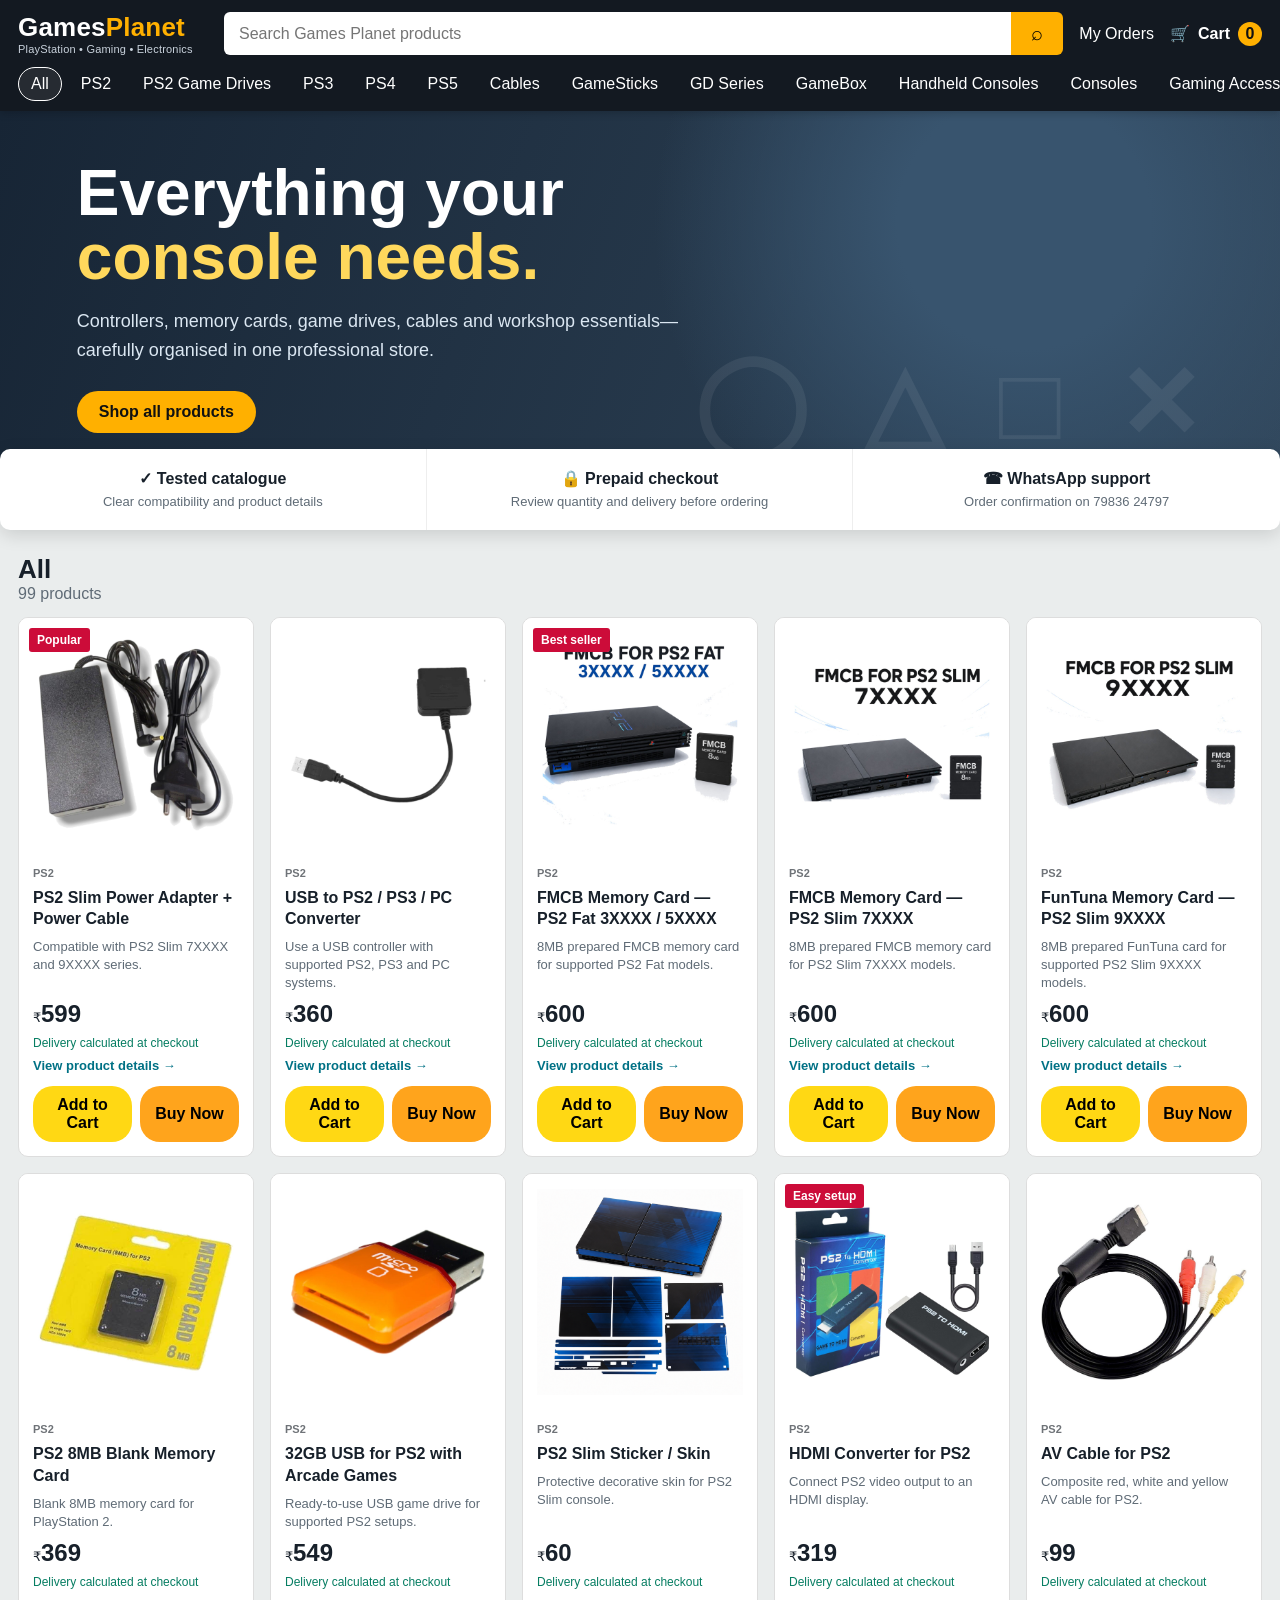
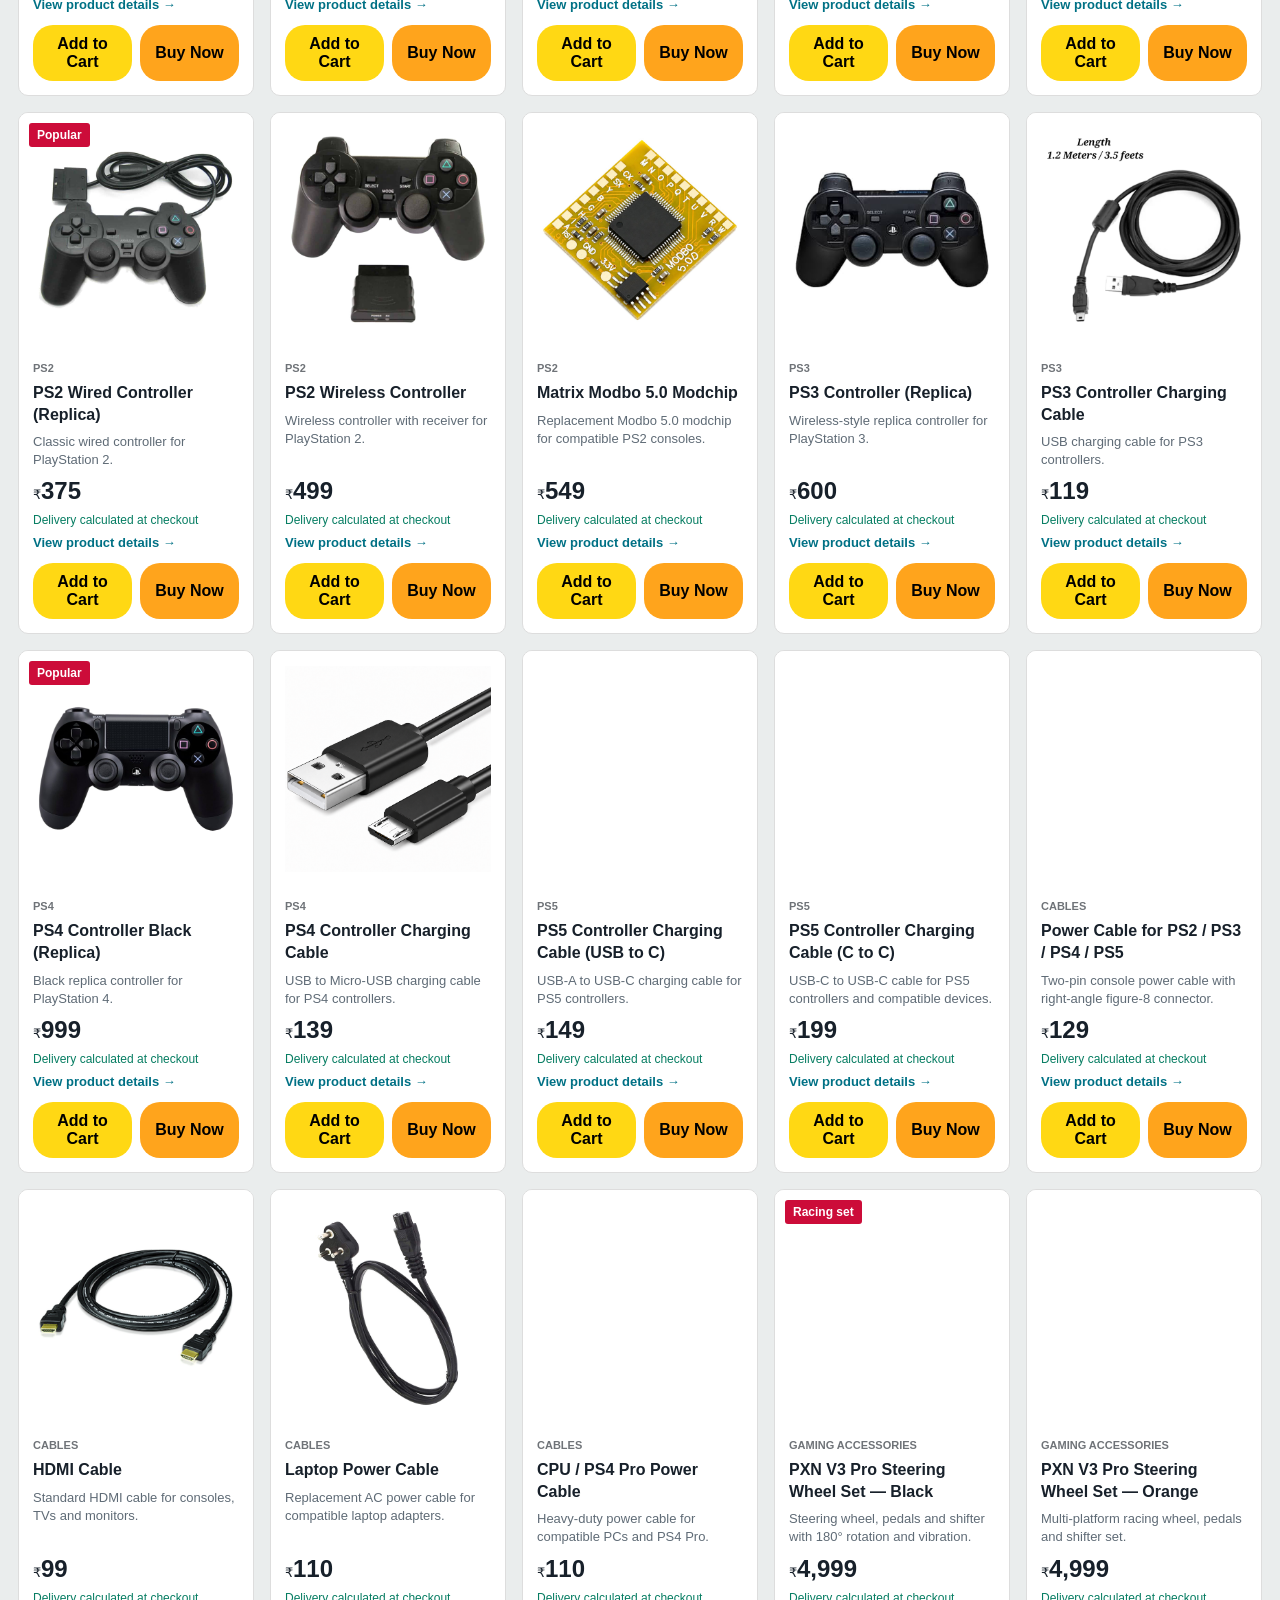
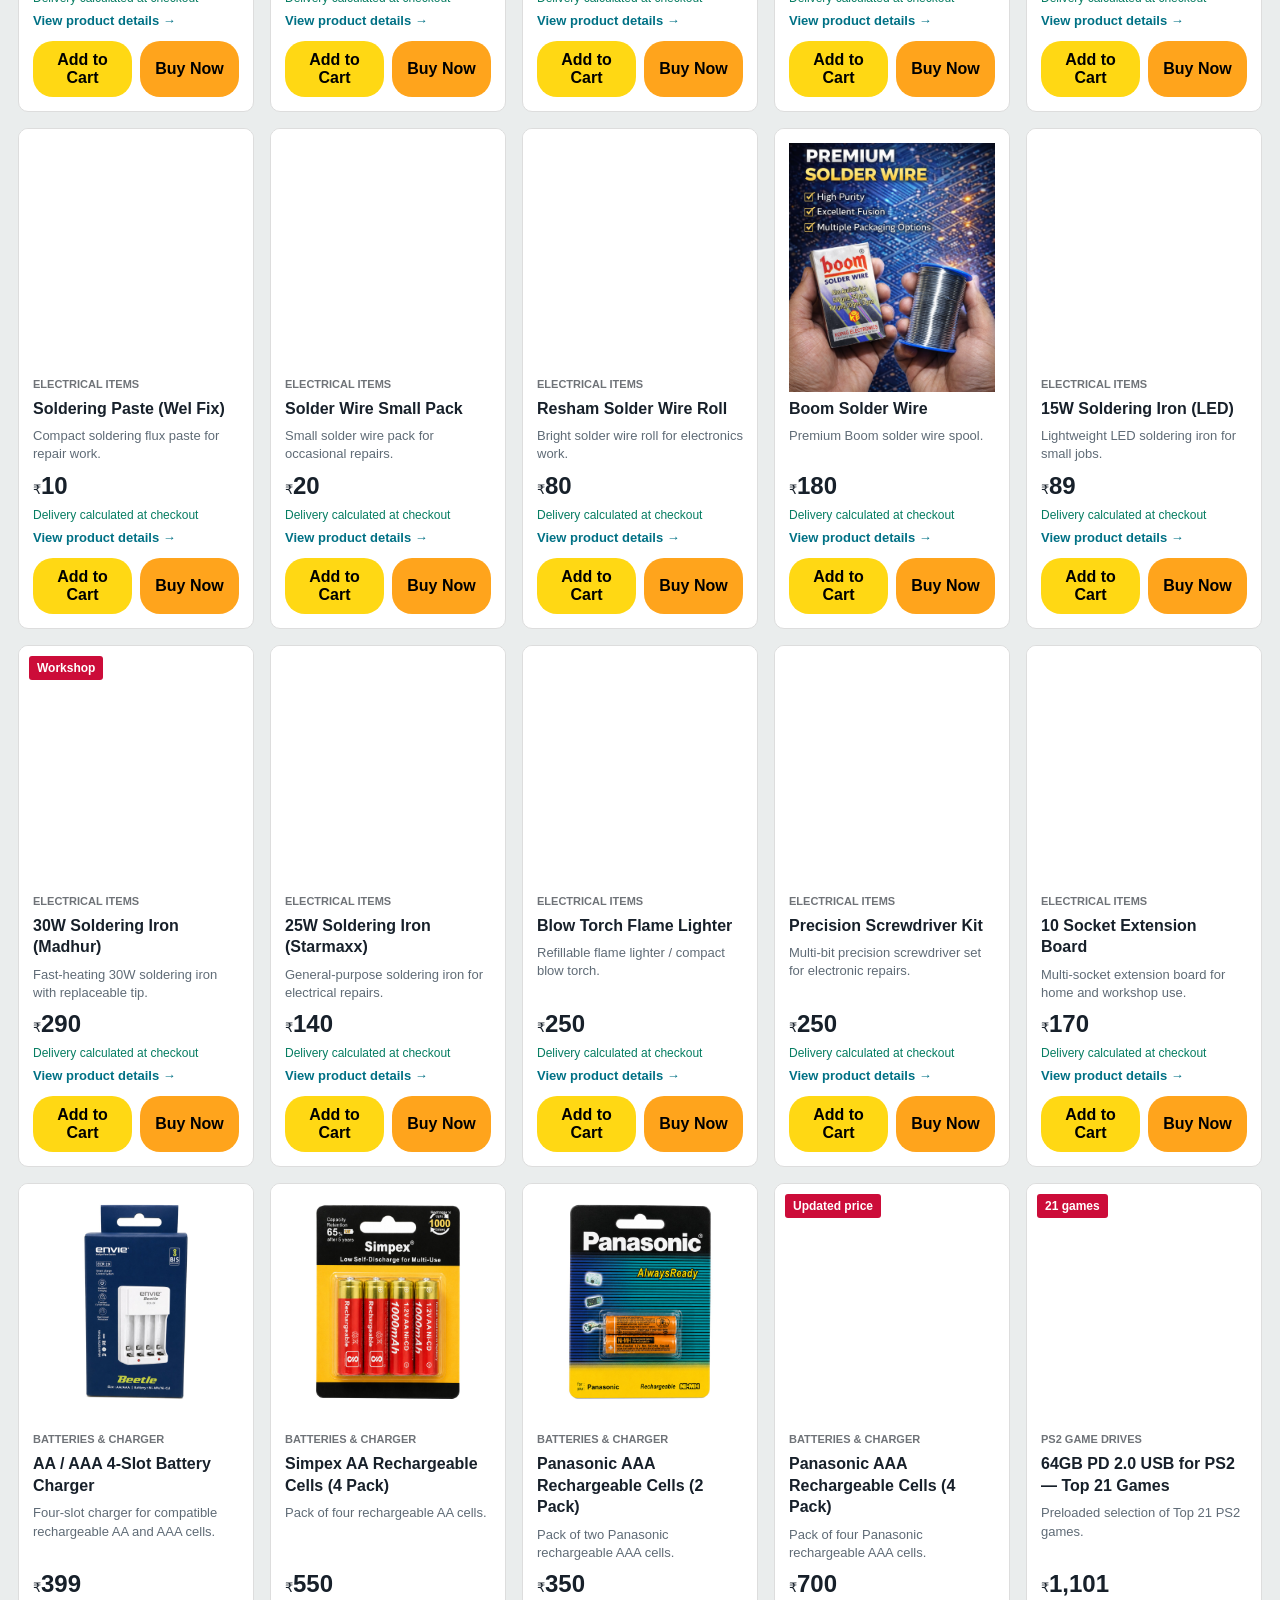
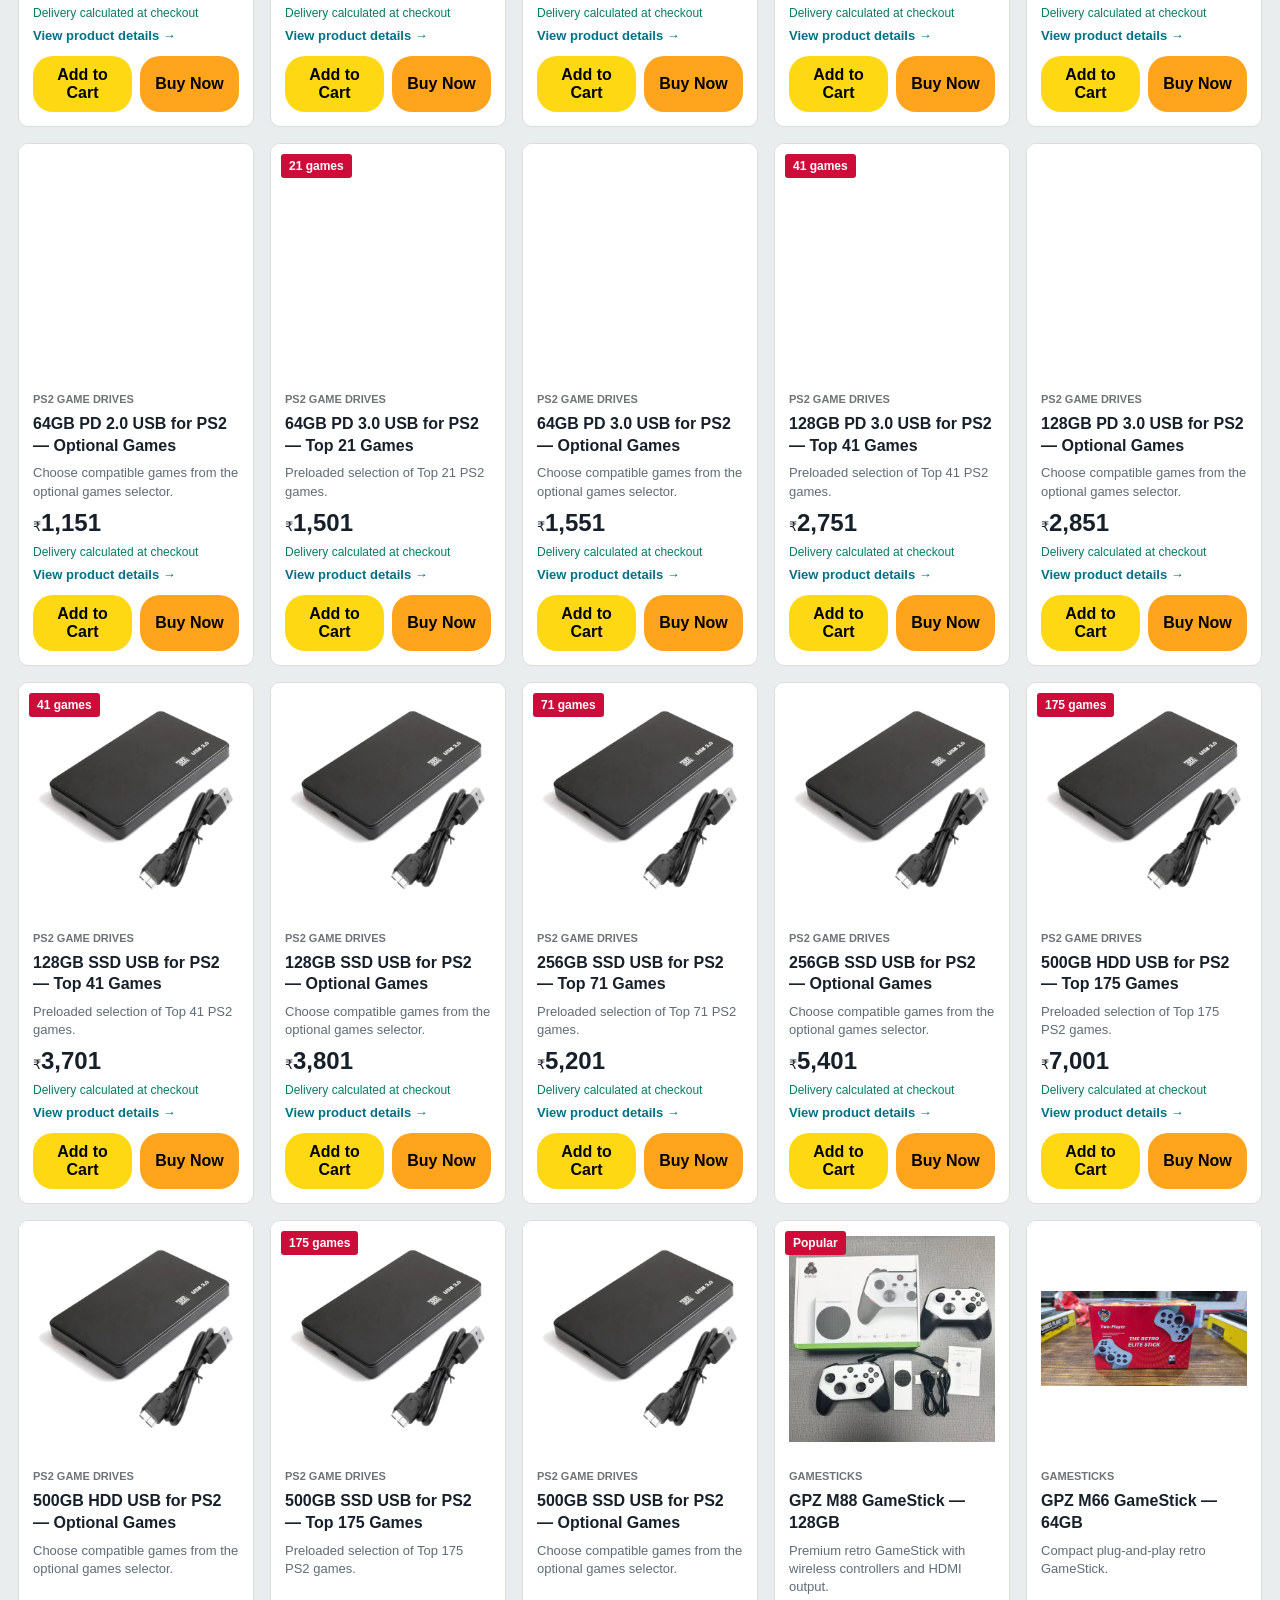
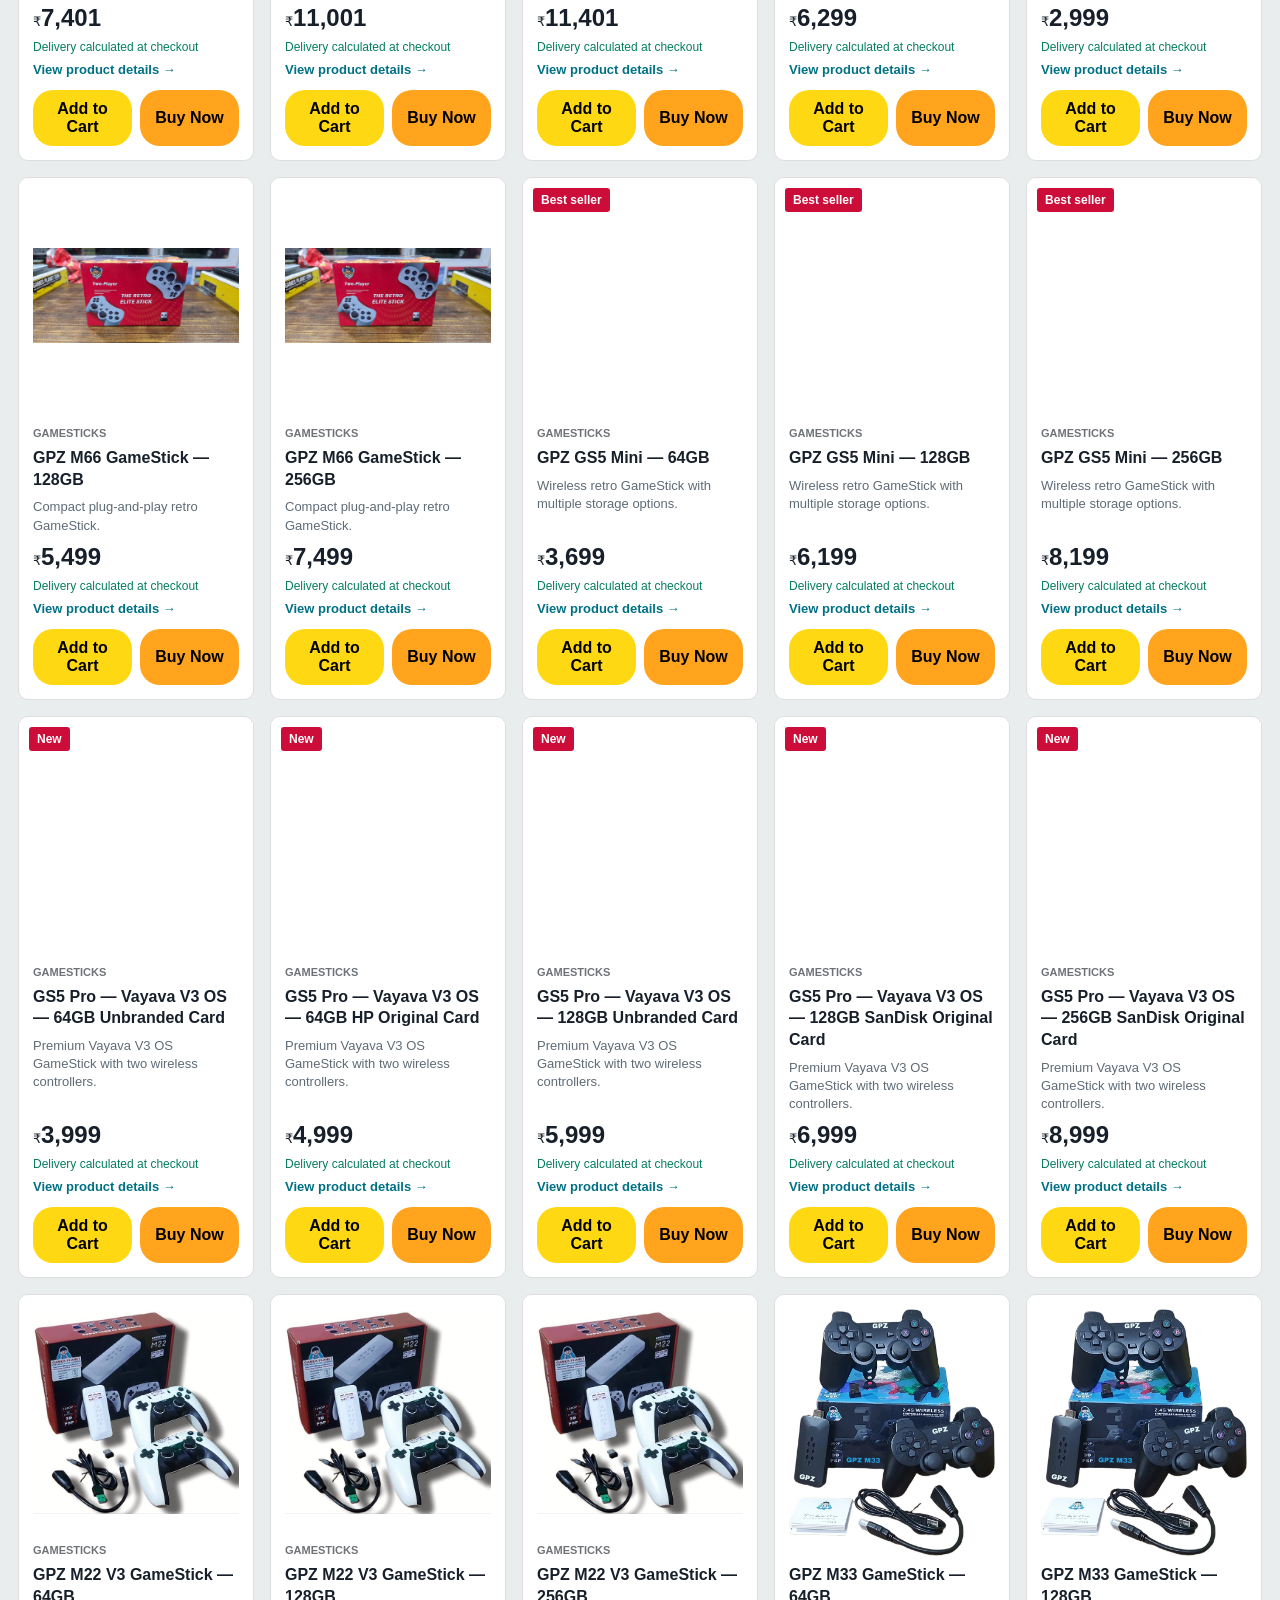
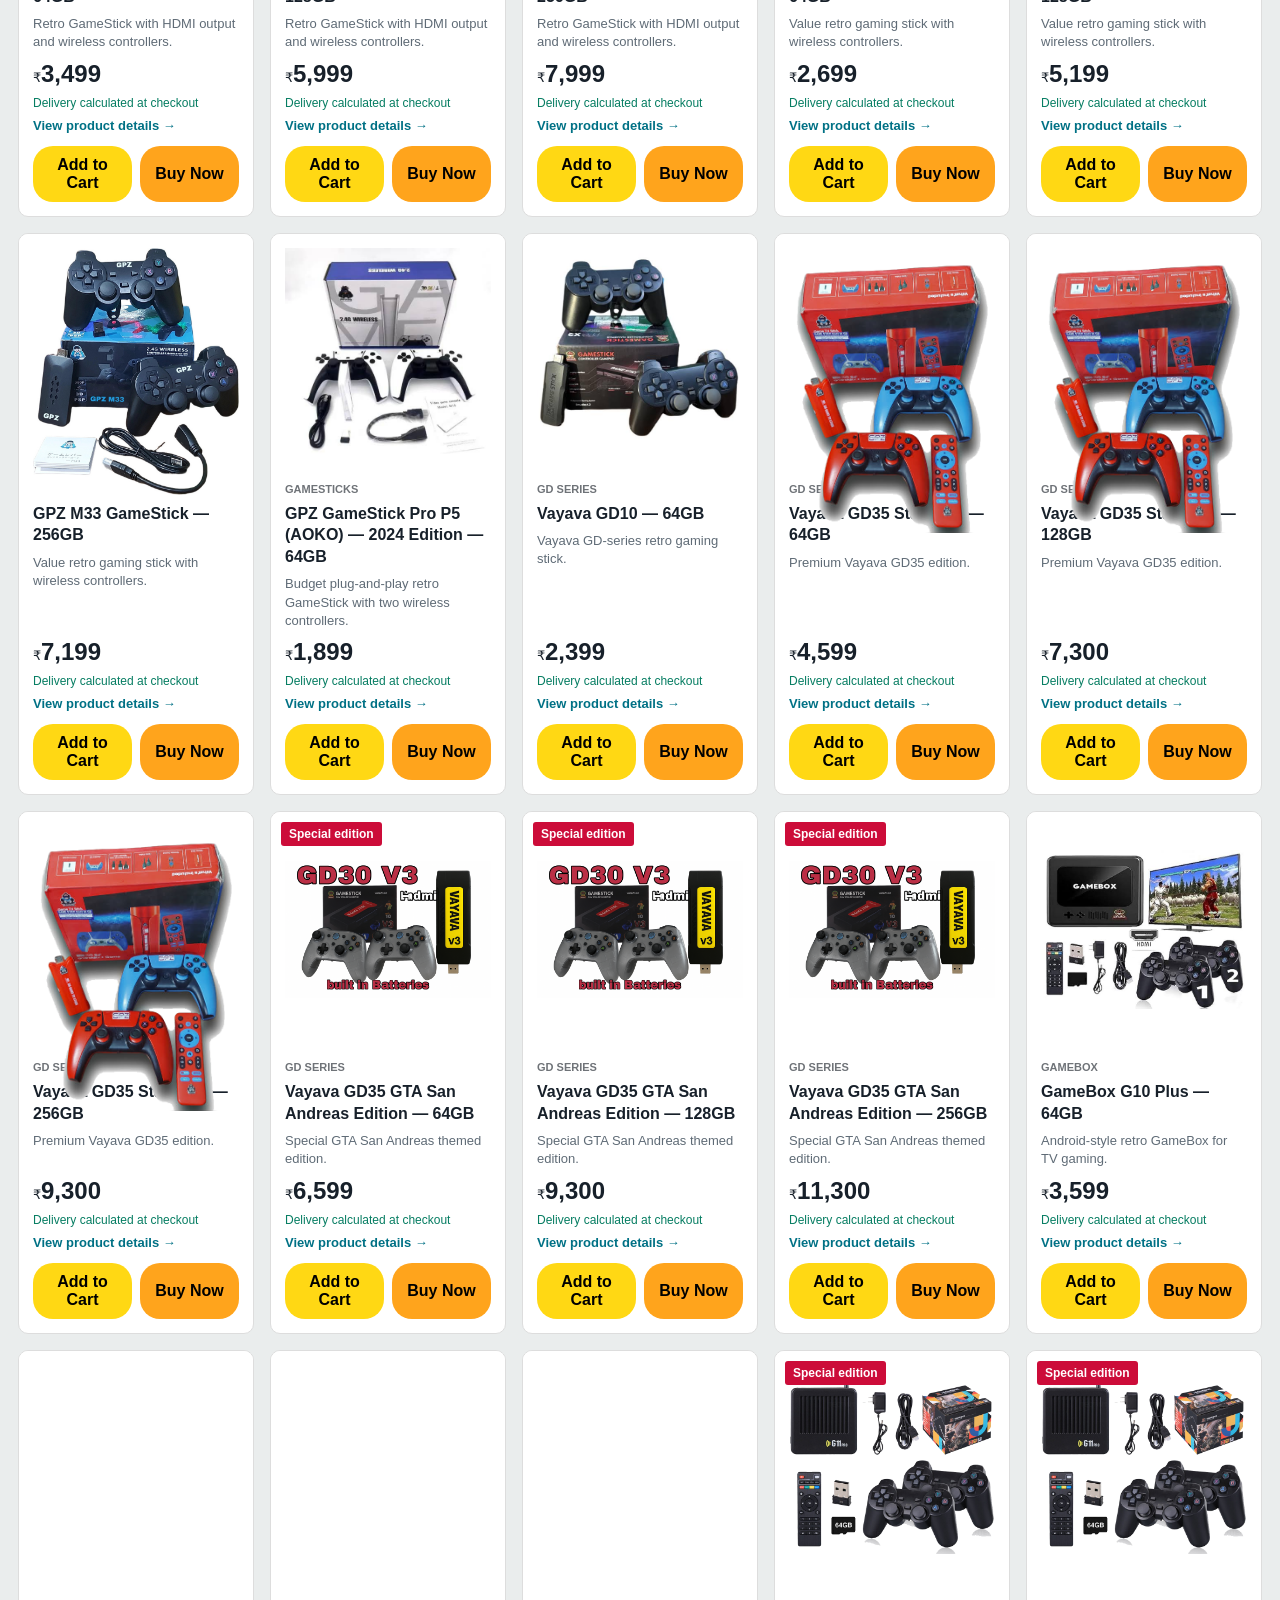
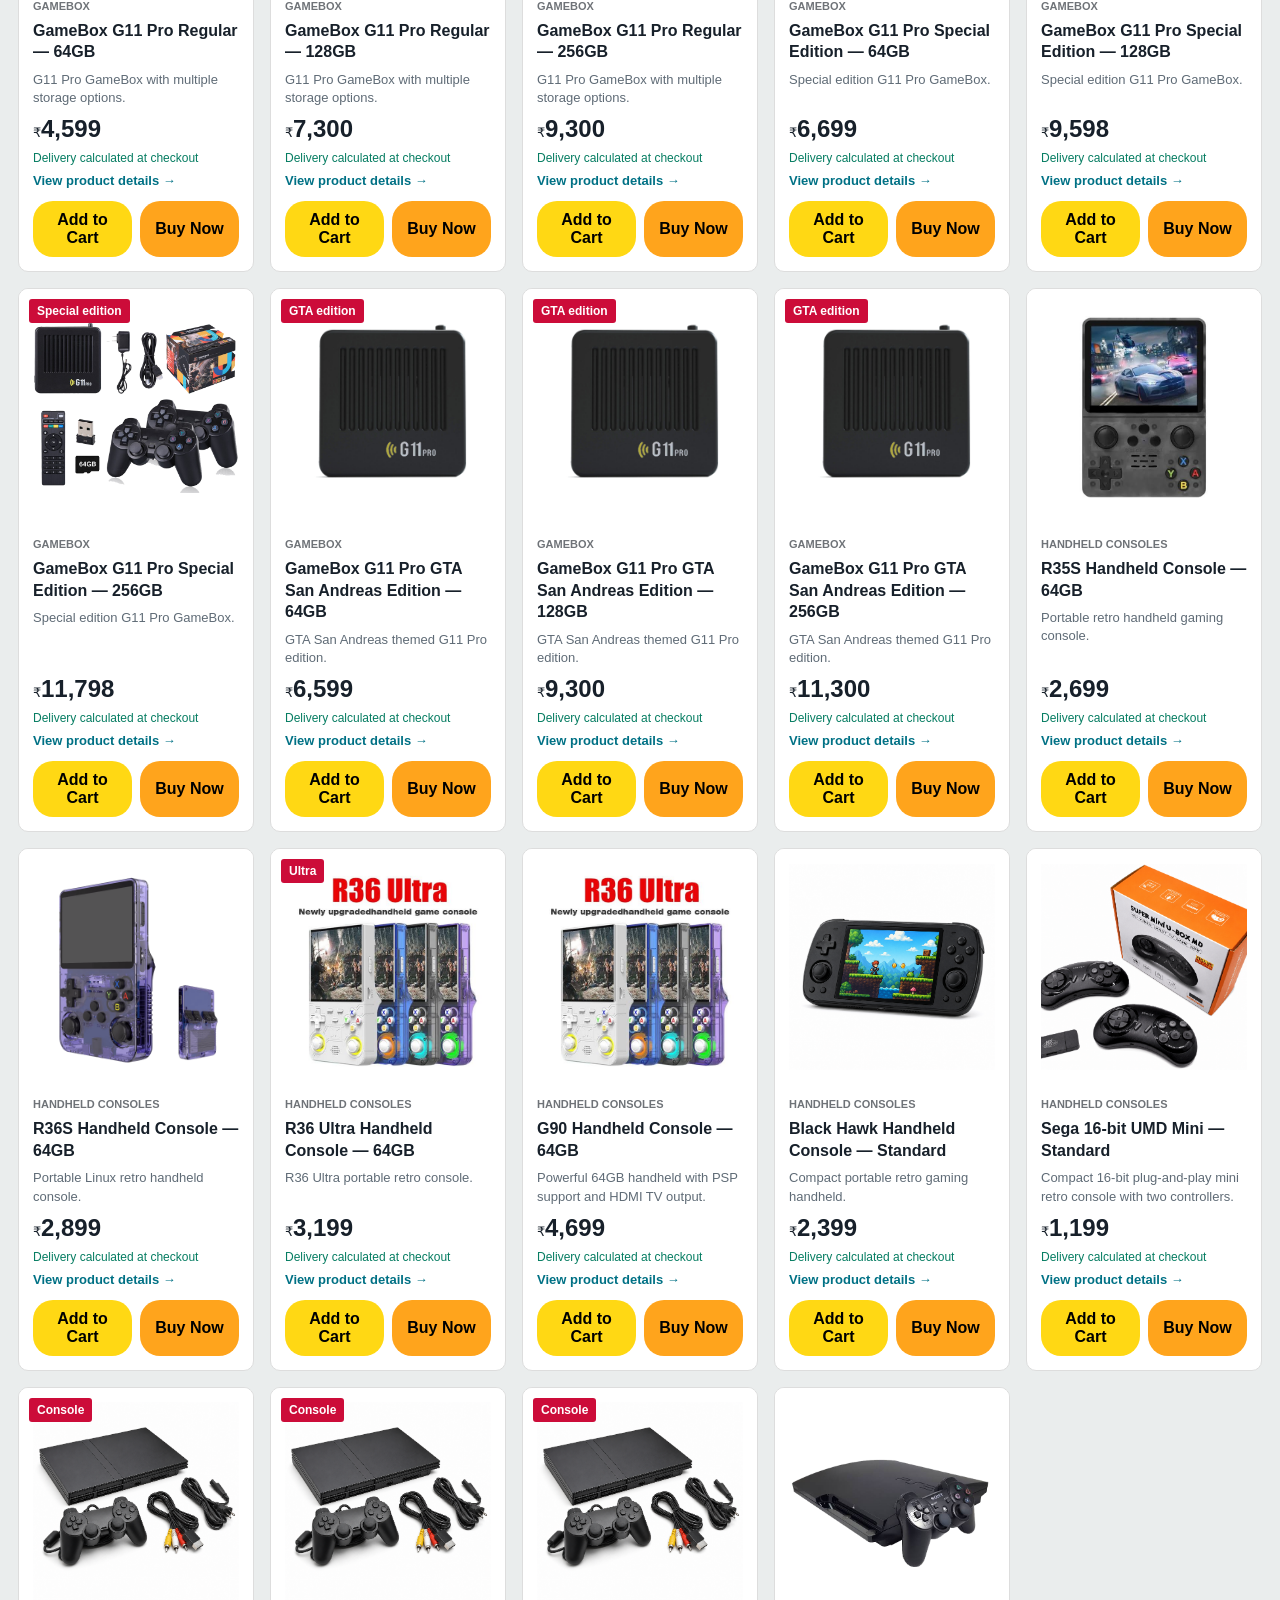
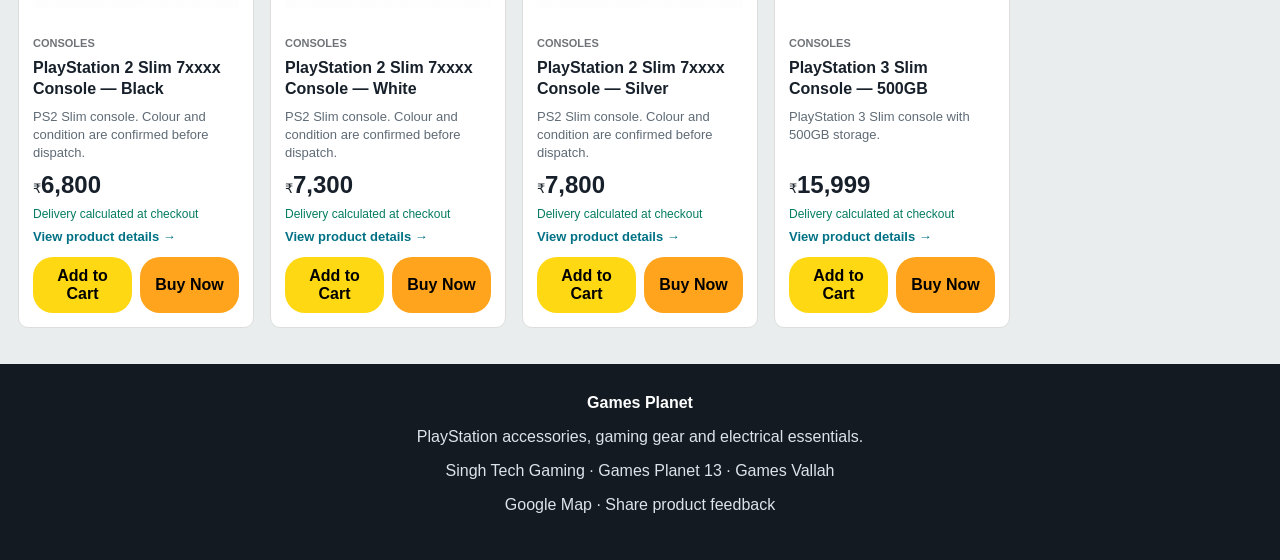
<file: index.html>
<!doctype html><html lang="en"><head><meta charset="utf-8"><meta name="viewport" content="width=device-width,initial-scale=1"><title>Games Planet — Gaming Store</title><meta name="description" content="Games Planet PlayStation accessories and electrical items store."><link rel="stylesheet" href="store.css"></head>
<body>
<header class="topbar"><div class="header"><a class="brand" href="index.html">Games<span>Planet</span><small class="tag">PlayStation • Gaming • Electronics</small></a><form class="search" id="searchForm"><input id="searchInput" placeholder="Search Games Planet products" aria-label="Search products"><button aria-label="Search">⌕</button></form><a class="orders-link-top" href="orders.html">My Orders</a><a class="cart-link" href="cart.html">🛒 <span>Cart</span> <b data-cart-count>0</b></a></div><nav class="navcats" id="categories" aria-label="Product categories"></nav></header>
<section class="hero"><h1>Everything your <span>console needs.</span></h1><p>Controllers, memory cards, game drives, cables and workshop essentials—carefully organised in one professional store.</p><a href="#catalogue">Shop all products</a></section>
<section class="trust"><div><b>✓ Tested catalogue</b><span>Clear compatibility and product details</span></div><div><b>🔒 Prepaid checkout</b><span>Review quantity and delivery before ordering</span></div><div><b>☎ WhatsApp support</b><span>Order confirmation on 79836 24797</span></div></section>
<main class="shell" id="catalogue"><div class="section-head"><div><h2 id="sectionTitle">All products</h2><span id="resultCount"></span></div></div><div class="grid" id="productGrid"></div></main>
<div class="toast" id="toast">Added to cart</div><footer class="footer"><b>Games Planet</b><p>PlayStation accessories, gaming gear and electrical essentials.</p><p><a href="https://www.youtube.com/singhtechgaming" target="_blank">Singh Tech Gaming</a> · <a href="https://www.youtube.com/@gamesplanet13" target="_blank">Games Planet 13</a> · <a href="https://www.youtube.com/@gamesvallah" target="_blank">Games Vallah</a></p><p><a href="https://www.google.com/maps/search/?api=1&query=Games+Planet+Zone+Rampur+Uttar+Pradesh+244901" target="_blank">Google Map</a> · <a href="feedback.html">Share product feedback</a></p></footer>
<script src="products.js"></script><script src="catalog-extra.js"></script><script src="store.js"></script><script src="https://gamesplanet13.github.io/arcade-accessories-/ps2-style-footer.js?v=20261016-ps2-view"></script><script src="https://gamesplanet13.github.io/arcade-accessories-/shared-inventory-client.js?v=20261106-hide-unavailable"></script></body></html>
</file>
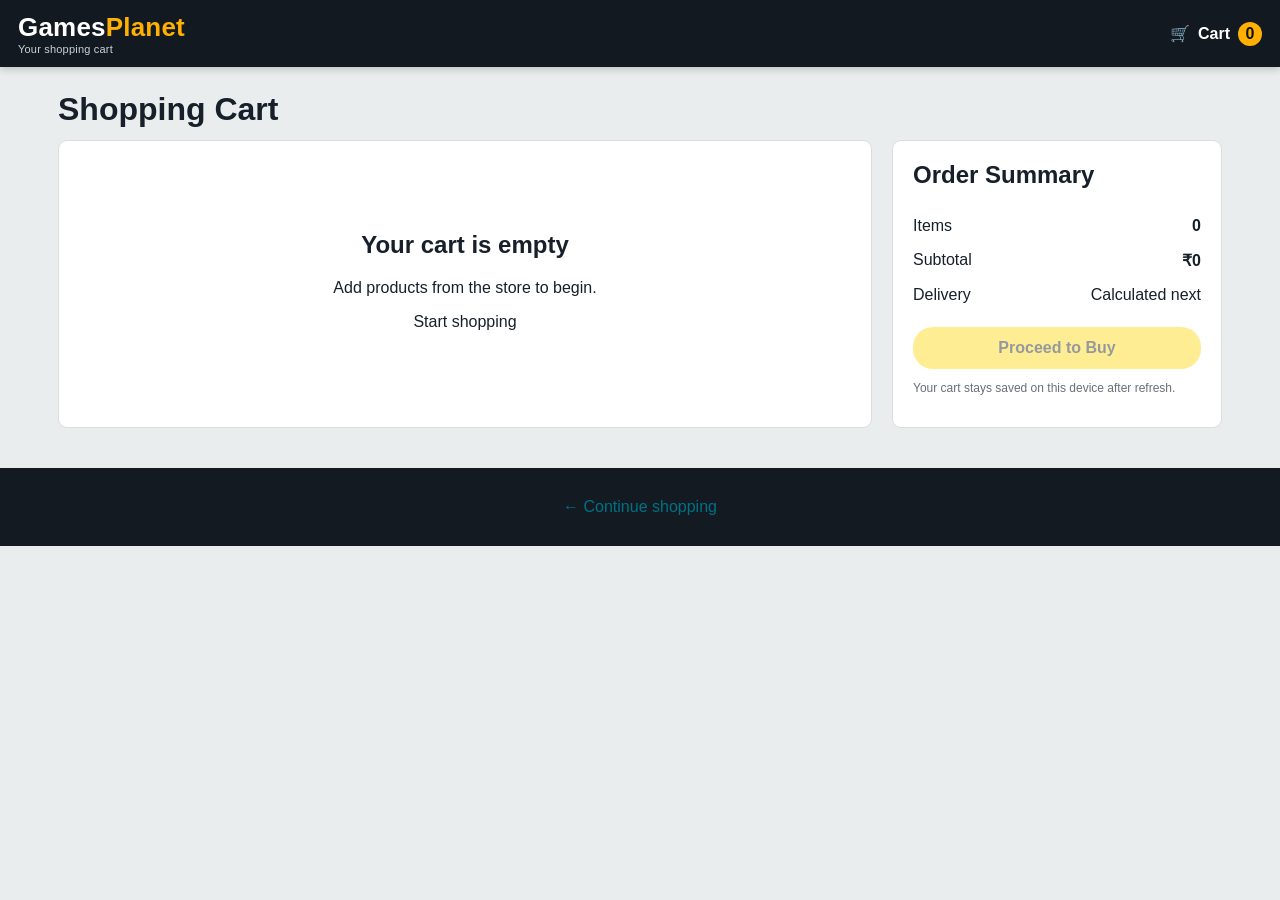
<file: cart.html>
<!doctype html><html lang="en"><head><meta charset="utf-8"><meta name="viewport" content="width=device-width,initial-scale=1"><title>Your Cart — Games Planet</title><link rel="stylesheet" href="store.css"></head><body>
<header class="topbar"><div class="header"><a class="brand" href="index.html">Games<span>Planet</span><small class="tag">Your shopping cart</small></a><div style="flex:1"></div><a class="cart-link" href="cart.html">🛒 <span>Cart</span> <b data-cart-count>0</b></a></div></header>
<h1 class="page-title">Shopping Cart</h1><main class="cart-layout"><section class="panel" id="cartItems"></section><aside class="panel summary"><h2>Order Summary</h2><div class="summary-row"><span>Items</span><b id="itemCount">0</b></div><div class="summary-row"><span>Subtotal</span><b id="subtotal">₹0</b></div><div class="summary-row"><span>Delivery</span><span>Calculated next</span></div><a class="checkout-btn" id="checkoutBtn" href="order-prefill.html">Proceed to Buy</a><p style="font-size:12px;color:#687078">Your cart stays saved on this device after refresh.</p></aside></main>
<footer class="footer"><a class="back" href="index.html">← Continue shopping</a></footer><script src="products.js"></script><script src="catalog-extra.js"></script><script src="cart.js"></script><script src="https://gamesplanet13.github.io/arcade-accessories-/ps2-style-footer.js?v=20261016-ps2-view"></script><script src="https://gamesplanet13.github.io/arcade-accessories-/shared-inventory-client.js?v=20261106-hide-unavailable"></script></body></html>
</file>
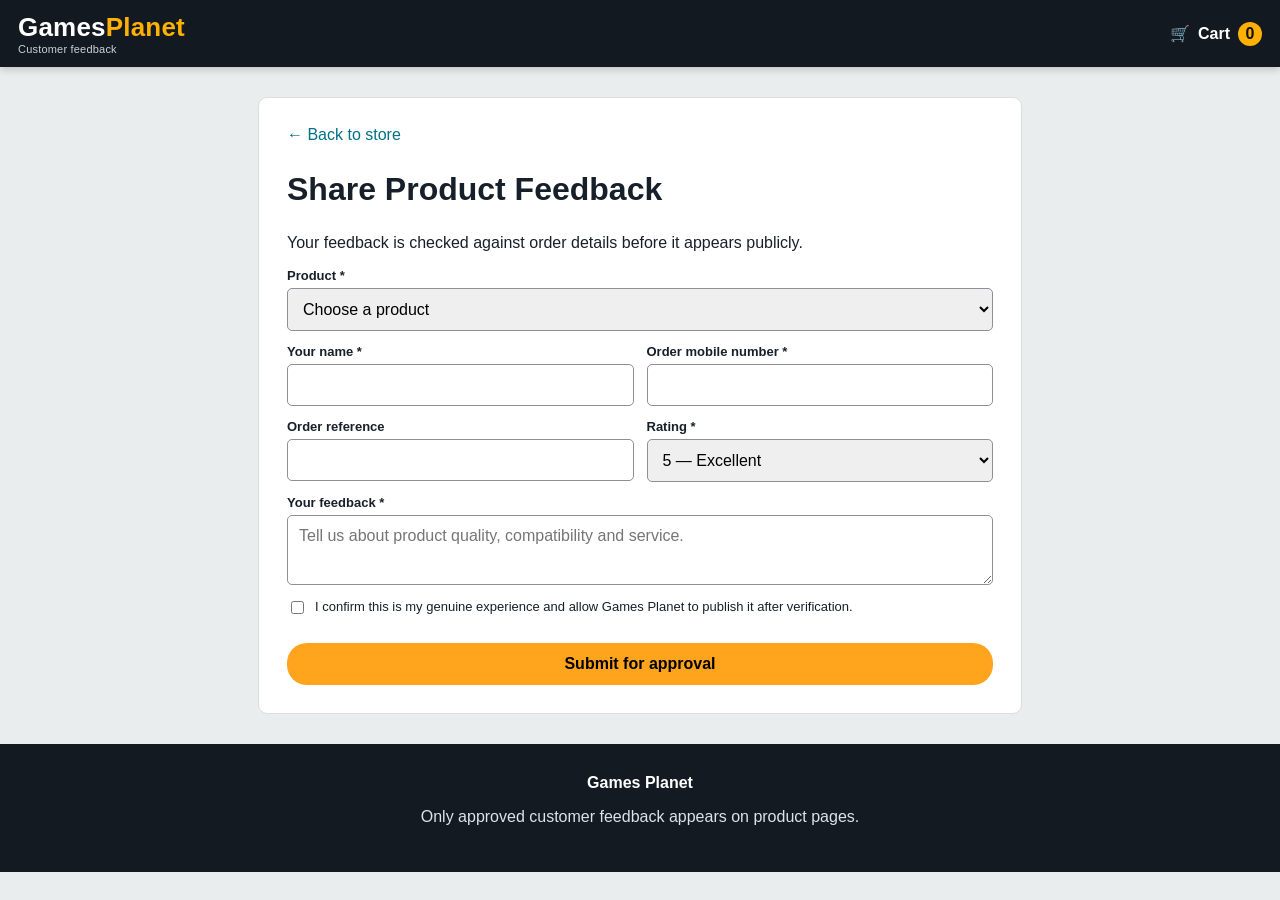
<file: feedback.html>
<!doctype html><html lang="en"><head><meta charset="utf-8"><meta name="viewport" content="width=device-width,initial-scale=1"><title>Customer Feedback — Games Planet</title><link rel="stylesheet" href="store.css"></head><body>
<header class="topbar"><div class="header"><a class="brand" href="index.html">Games<span>Planet</span><small class="tag">Customer feedback</small></a><div style="flex:1"></div><a class="cart-link" href="cart.html">🛒 <span>Cart</span> <b data-cart-count>0</b></a></div></header>
<main class="feedback-shell"><section class="panel feedback-panel"><a class="back" href="index.html">← Back to store</a><h1>Share Product Feedback</h1><p>Your feedback is checked against order details before it appears publicly.</p><form id="feedbackForm" class="form-grid">
<div class="field full"><label for="reviewProduct">Product *</label><select id="reviewProduct" required></select></div>
<div class="field"><label for="reviewName">Your name *</label><input id="reviewName" required maxlength="60"></div>
<div class="field"><label for="reviewMobile">Order mobile number *</label><input id="reviewMobile" required inputmode="numeric" maxlength="10"></div>
<div class="field"><label for="reviewOrder">Order reference</label><input id="reviewOrder" maxlength="40"></div>
<div class="field"><label for="reviewRating">Rating *</label><select id="reviewRating" required><option value="5">5 — Excellent</option><option value="4">4 — Good</option><option value="3">3 — Average</option><option value="2">2 — Poor</option><option value="1">1 — Very poor</option></select></div>
<div class="field full"><label for="reviewText">Your feedback *</label><textarea id="reviewText" required minlength="10" maxlength="700" placeholder="Tell us about product quality, compatibility and service."></textarea></div>
<div class="field full"><label class="consent"><input type="checkbox" id="reviewConsent" required> I confirm this is my genuine experience and allow Games Planet to publish it after verification.</label></div>
<div class="field full"><button class="order-btn" type="submit">Submit for approval</button></div></form><div class="success-box" id="feedbackSuccess" hidden><h2>Feedback submitted</h2><p>It is pending order verification and approval. Thank you.</p></div></section></main>
<footer class="footer"><b>Games Planet</b><p>Only approved customer feedback appears on product pages.</p></footer>
<script src="products.js"></script><script src="feedback.js"></script><script src="https://gamesplanet13.github.io/arcade-accessories-/ps2-style-footer.js?v=20261016-ps2-view"></script></body></html>
</file>
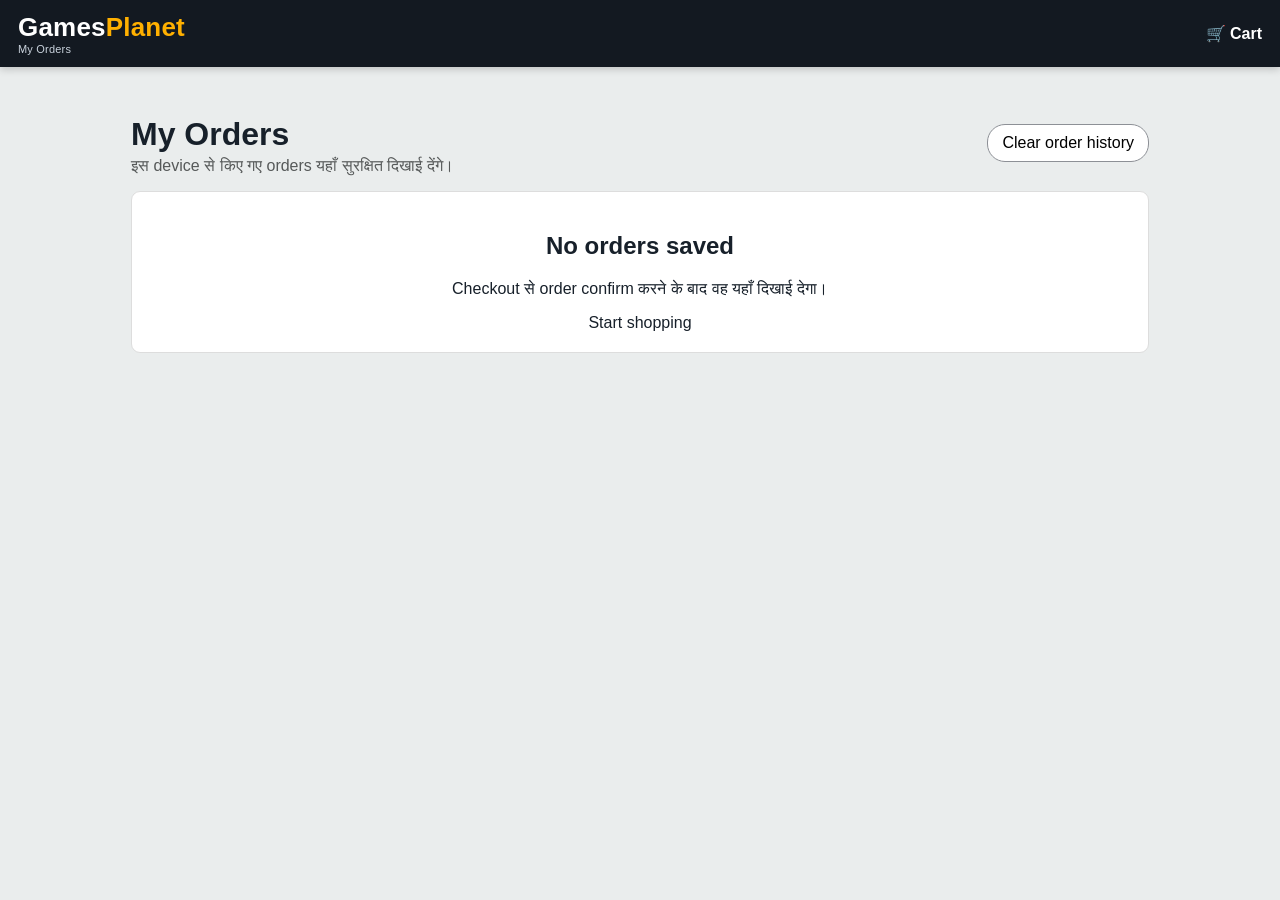
<file: orders.html>
<!doctype html><html lang="en"><head><meta charset="utf-8"><meta name="viewport" content="width=device-width,initial-scale=1"><title>My Orders — Games Planet</title><link rel="stylesheet" href="store.css"><link rel="stylesheet" href="extras.css"></head><body>
<header class="topbar"><div class="header"><a class="brand" href="index.html">Games<span>Planet</span><small class="tag">My Orders</small></a><div style="flex:1"></div><a class="cart-link" href="cart.html">🛒 Cart</a></div></header>
<main class="orders-shell"><div class="orders-title"><div><h1>My Orders</h1><p>इस device से किए गए orders यहाँ सुरक्षित दिखाई देंगे।</p></div><button id="clearOrders" type="button">Clear order history</button></div><div id="ordersList"></div></main>
<script src="orders.js"></script><script src="https://gamesplanet13.github.io/arcade-accessories-/ps2-style-footer.js?v=20261016-ps2-view"></script></body></html>
</file>
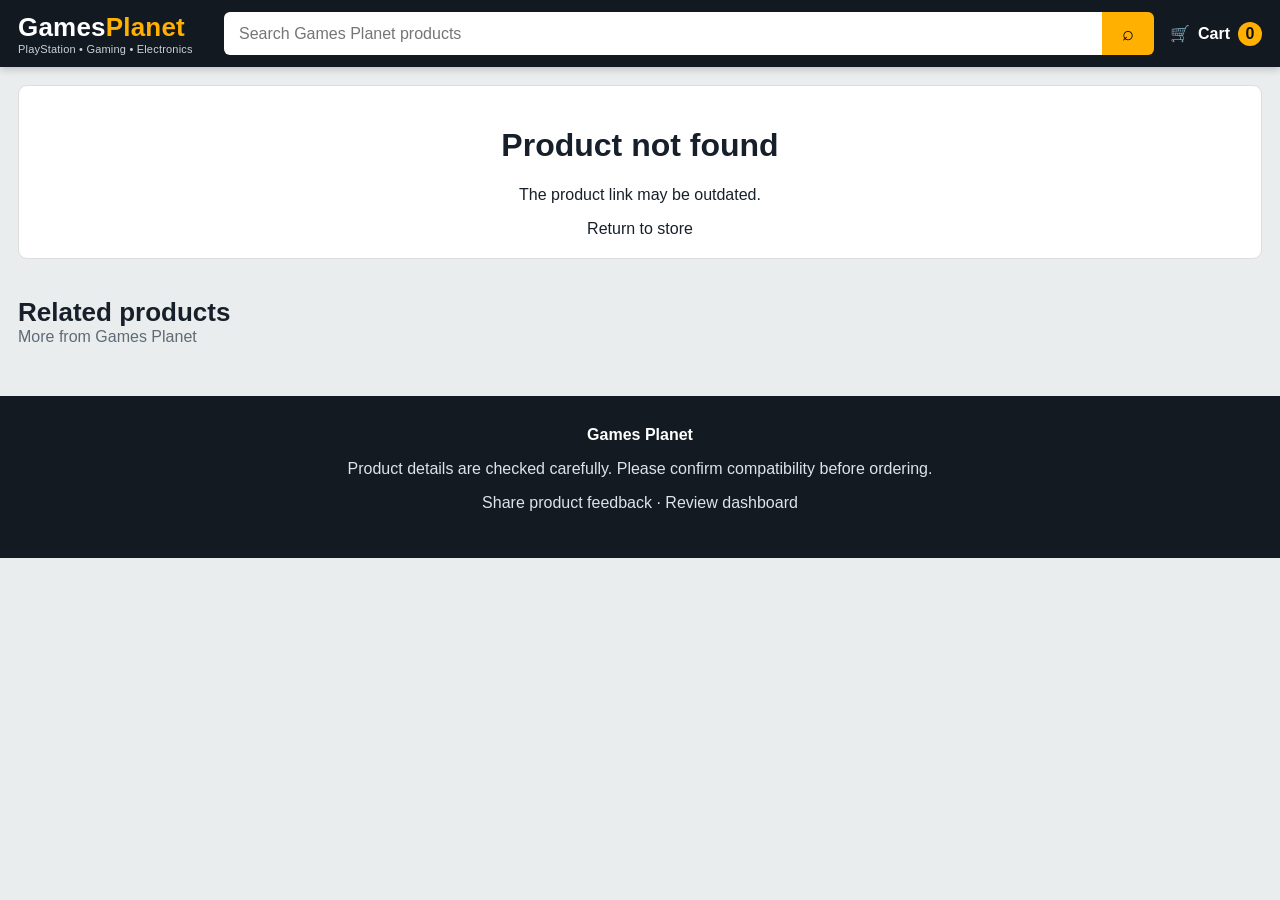
<file: product.html>
<!doctype html><html lang="en"><head><meta charset="utf-8"><meta name="viewport" content="width=device-width,initial-scale=1"><title>Product Details — Games Planet</title><meta name="description" content="Product details, price, compatibility and ordering from Games Planet."><link rel="stylesheet" href="store.css"></head>
<link rel="stylesheet" href="extras.css"><body>
<header class="topbar"><div class="header"><a class="brand" href="index.html">Games<span>Planet</span><small class="tag">PlayStation • Gaming • Electronics</small></a><form class="search" id="detailSearch"><input id="detailSearchInput" placeholder="Search Games Planet products" aria-label="Search products"><button aria-label="Search">⌕</button></form><a class="cart-link" href="cart.html">🛒 <span>Cart</span> <b data-cart-count>0</b></a></div></header>
<main class="product-page" id="productPage"><div class="panel empty"><h1>Loading product…</h1></div></main>
<section class="shell related-wrap"><div class="section-head"><div><h2>Related products</h2><span>More from Games Planet</span></div></div><div class="grid related-grid" id="relatedGrid"></div></section>
<div class="toast" id="toast">Added to cart</div>
<footer class="footer"><b>Games Planet</b><p>Product details are checked carefully. Please confirm compatibility before ordering.</p><p><a href="feedback.html">Share product feedback</a> · <a href="review-dashboard.html">Review dashboard</a></p></footer>
<script src="products.js"></script><script src="catalog-extra.js"></script><script src="catalog-details.js"></script><script src="product.js"></script><script src="https://gamesplanet13.github.io/arcade-accessories-/ps2-style-footer.js?v=20261016-ps2-view"></script><script src="https://gamesplanet13.github.io/arcade-accessories-/shared-inventory-client.js?v=20261106-hide-unavailable"></script></body></html>
</file>
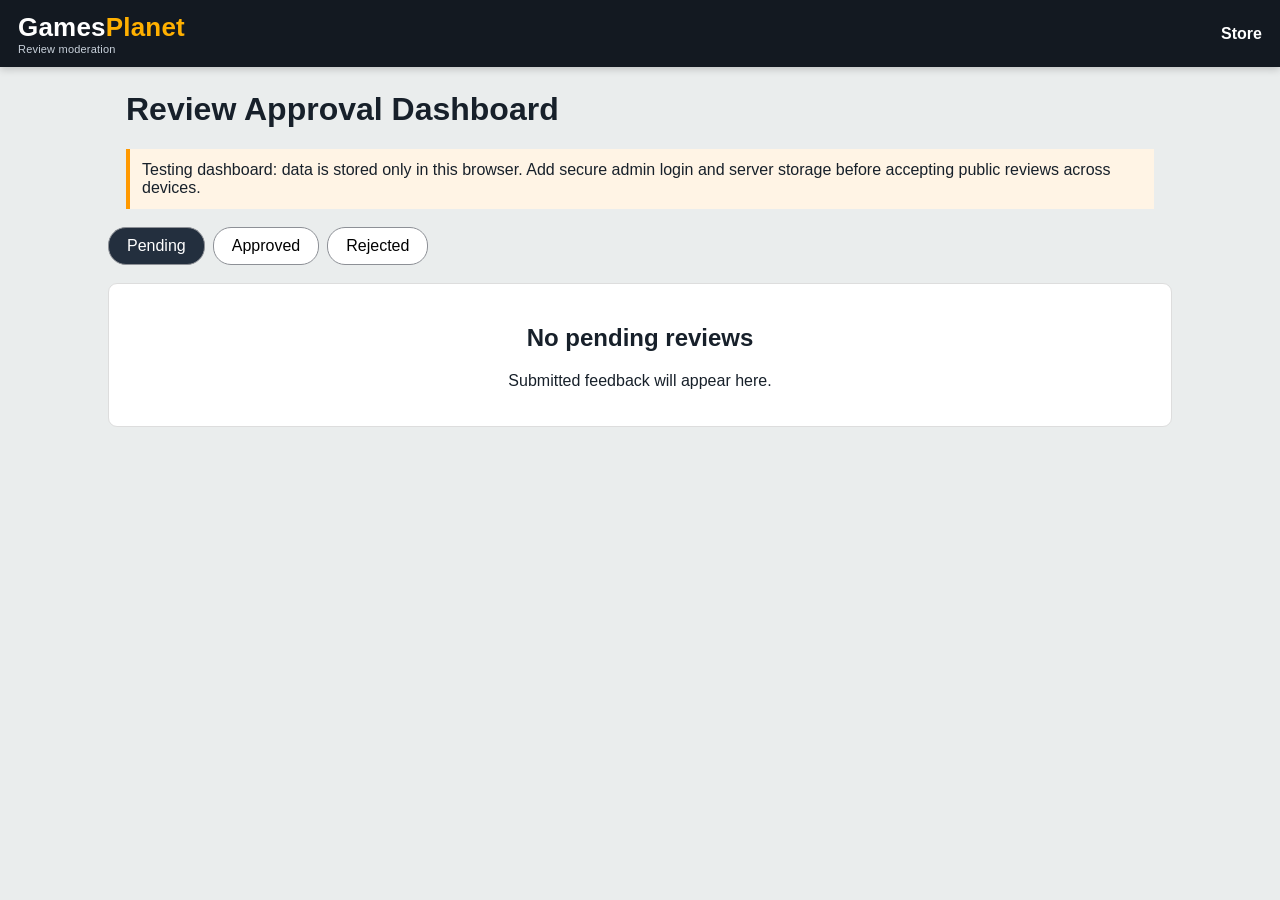
<file: review-dashboard.html>
<!doctype html><html lang="en"><head><meta charset="utf-8"><meta name="viewport" content="width=device-width,initial-scale=1"><title>Review Dashboard — Games Planet</title><link rel="stylesheet" href="store.css"></head><body>
<header class="topbar"><div class="header"><a class="brand" href="index.html">Games<span>Planet</span><small class="tag">Review moderation</small></a><div style="flex:1"></div><a class="cart-link" href="index.html">Store</a></div></header>
<main class="dashboard-shell"><div class="page-title"><h1>Review Approval Dashboard</h1><p class="dashboard-warning">Testing dashboard: data is stored only in this browser. Add secure admin login and server storage before accepting public reviews across devices.</p></div><div class="dashboard-tabs"><button class="active" data-status="pending">Pending</button><button data-status="approved">Approved</button><button data-status="rejected">Rejected</button></div><section id="reviewQueue" class="review-queue"></section></main>
<script src="products.js"></script><script src="review-dashboard.js"></script><script src="https://gamesplanet13.github.io/arcade-accessories-/ps2-style-footer.js?v=20261016-ps2-view"></script></body></html>
</file>
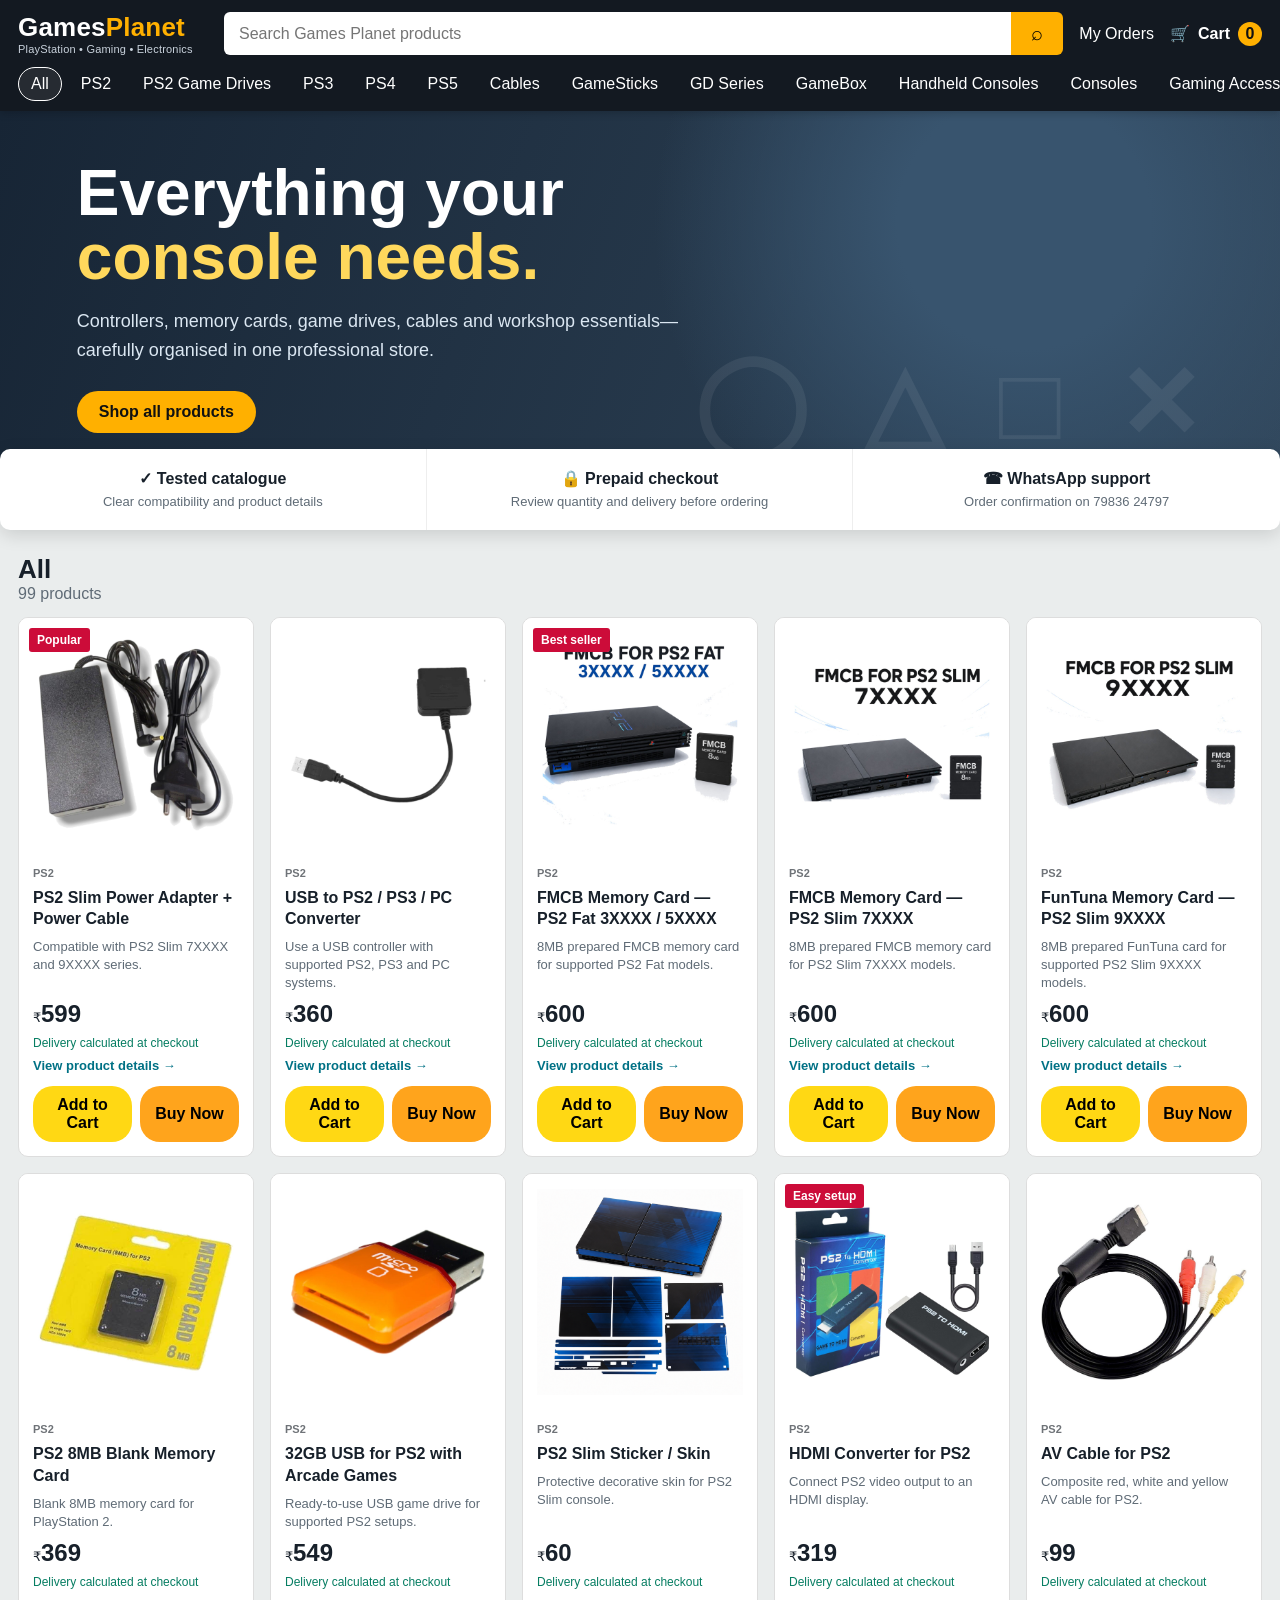
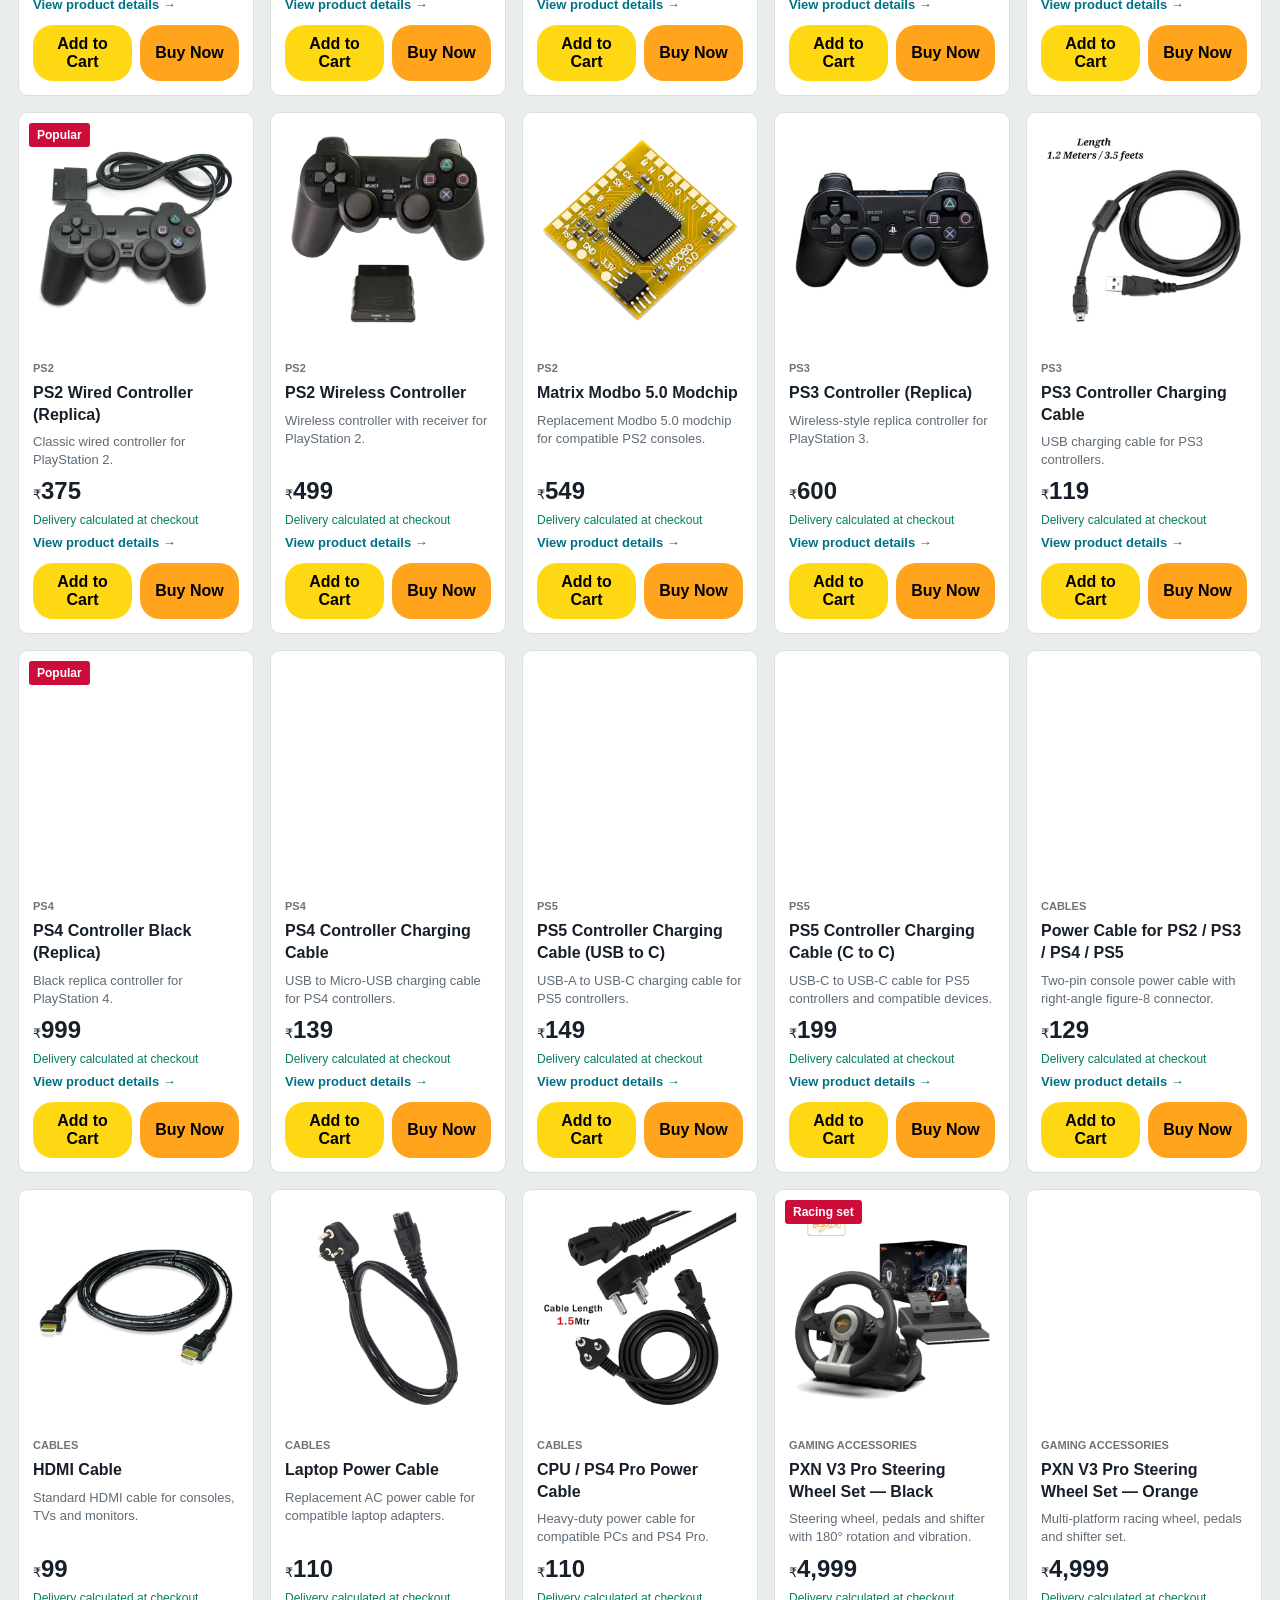
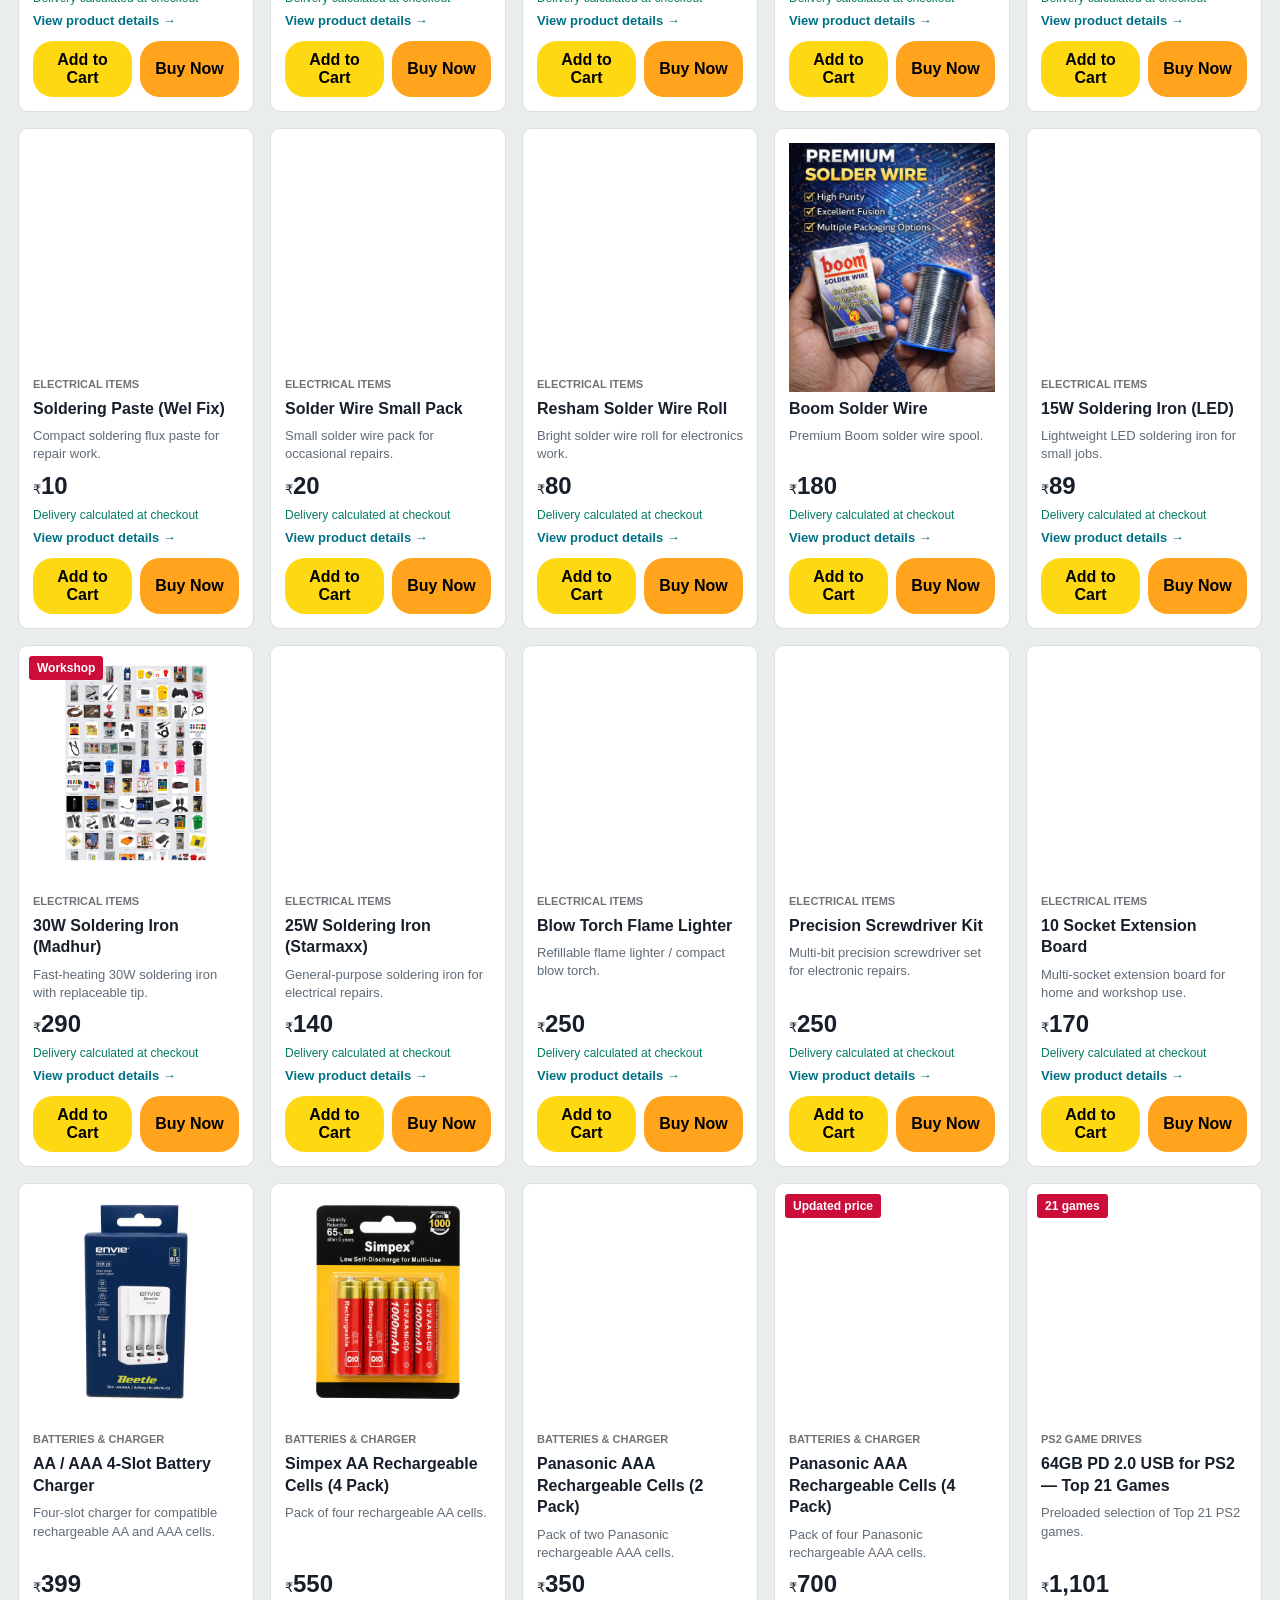
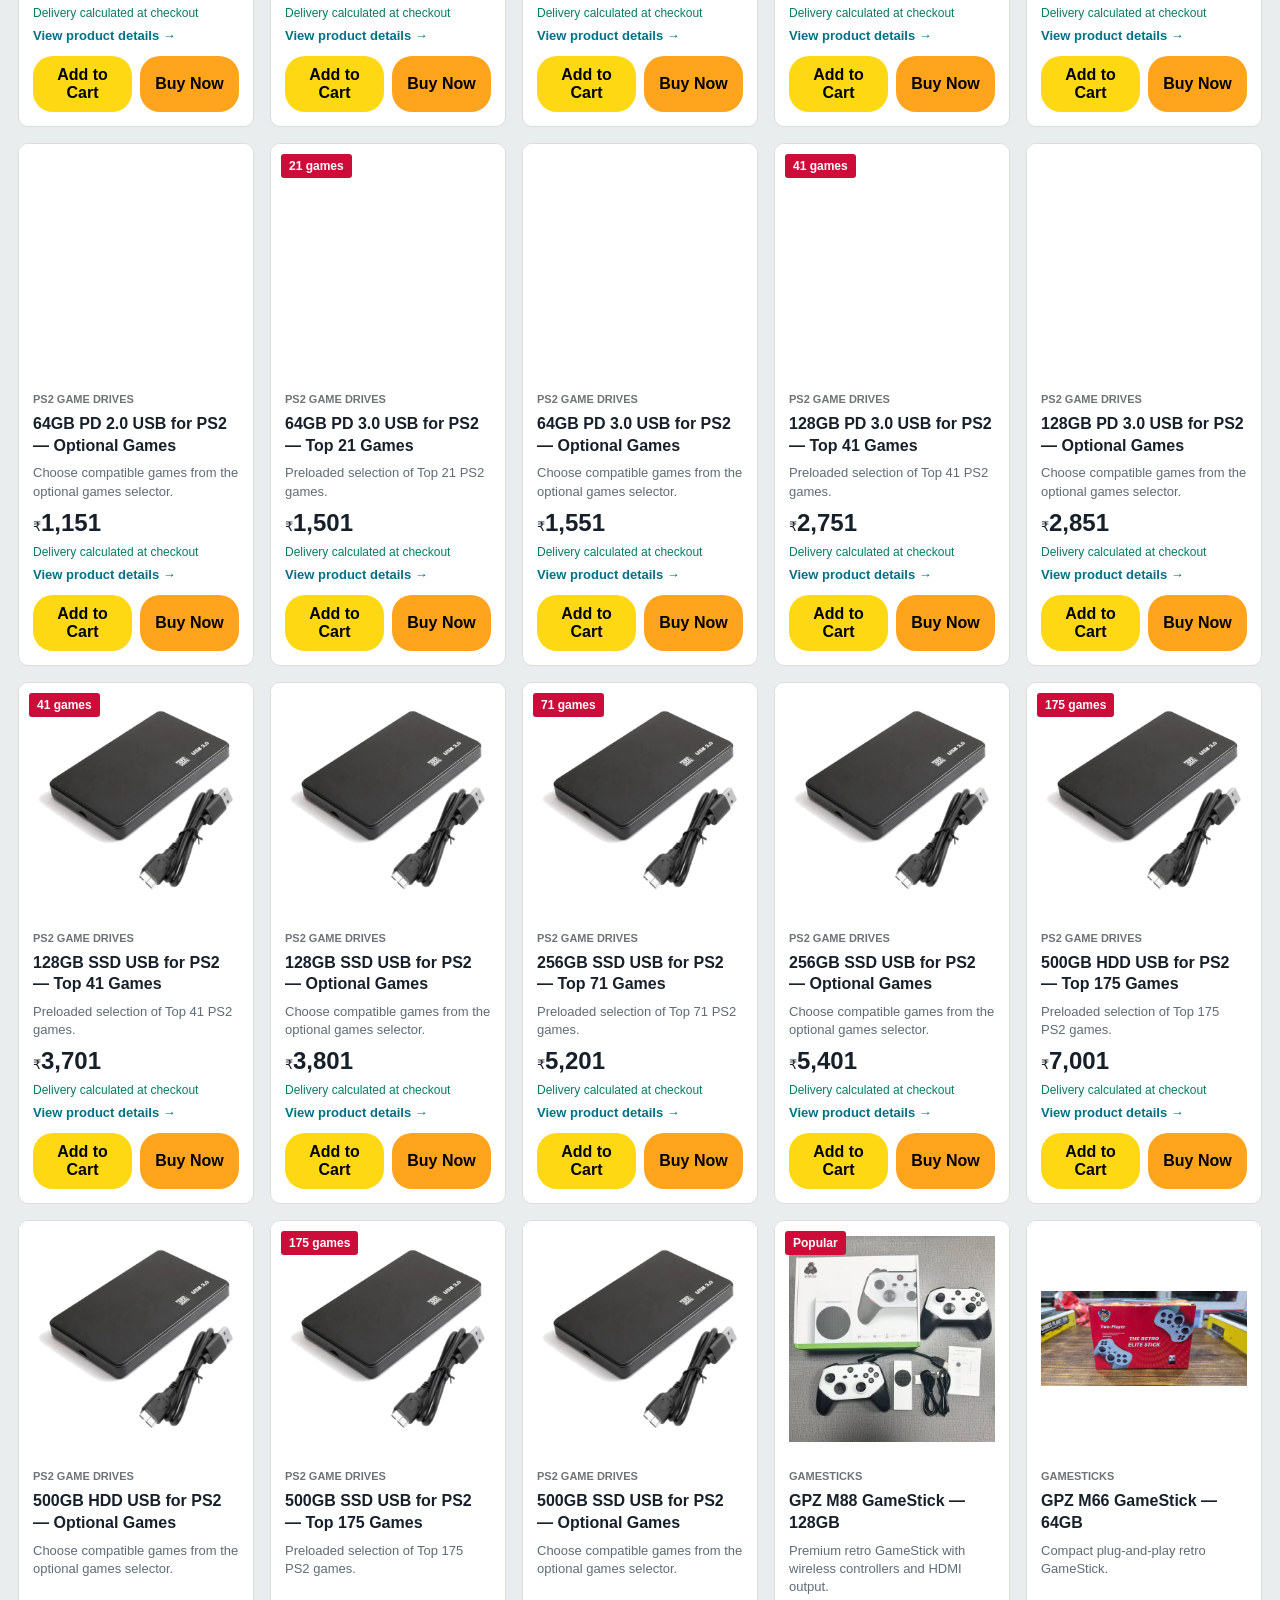
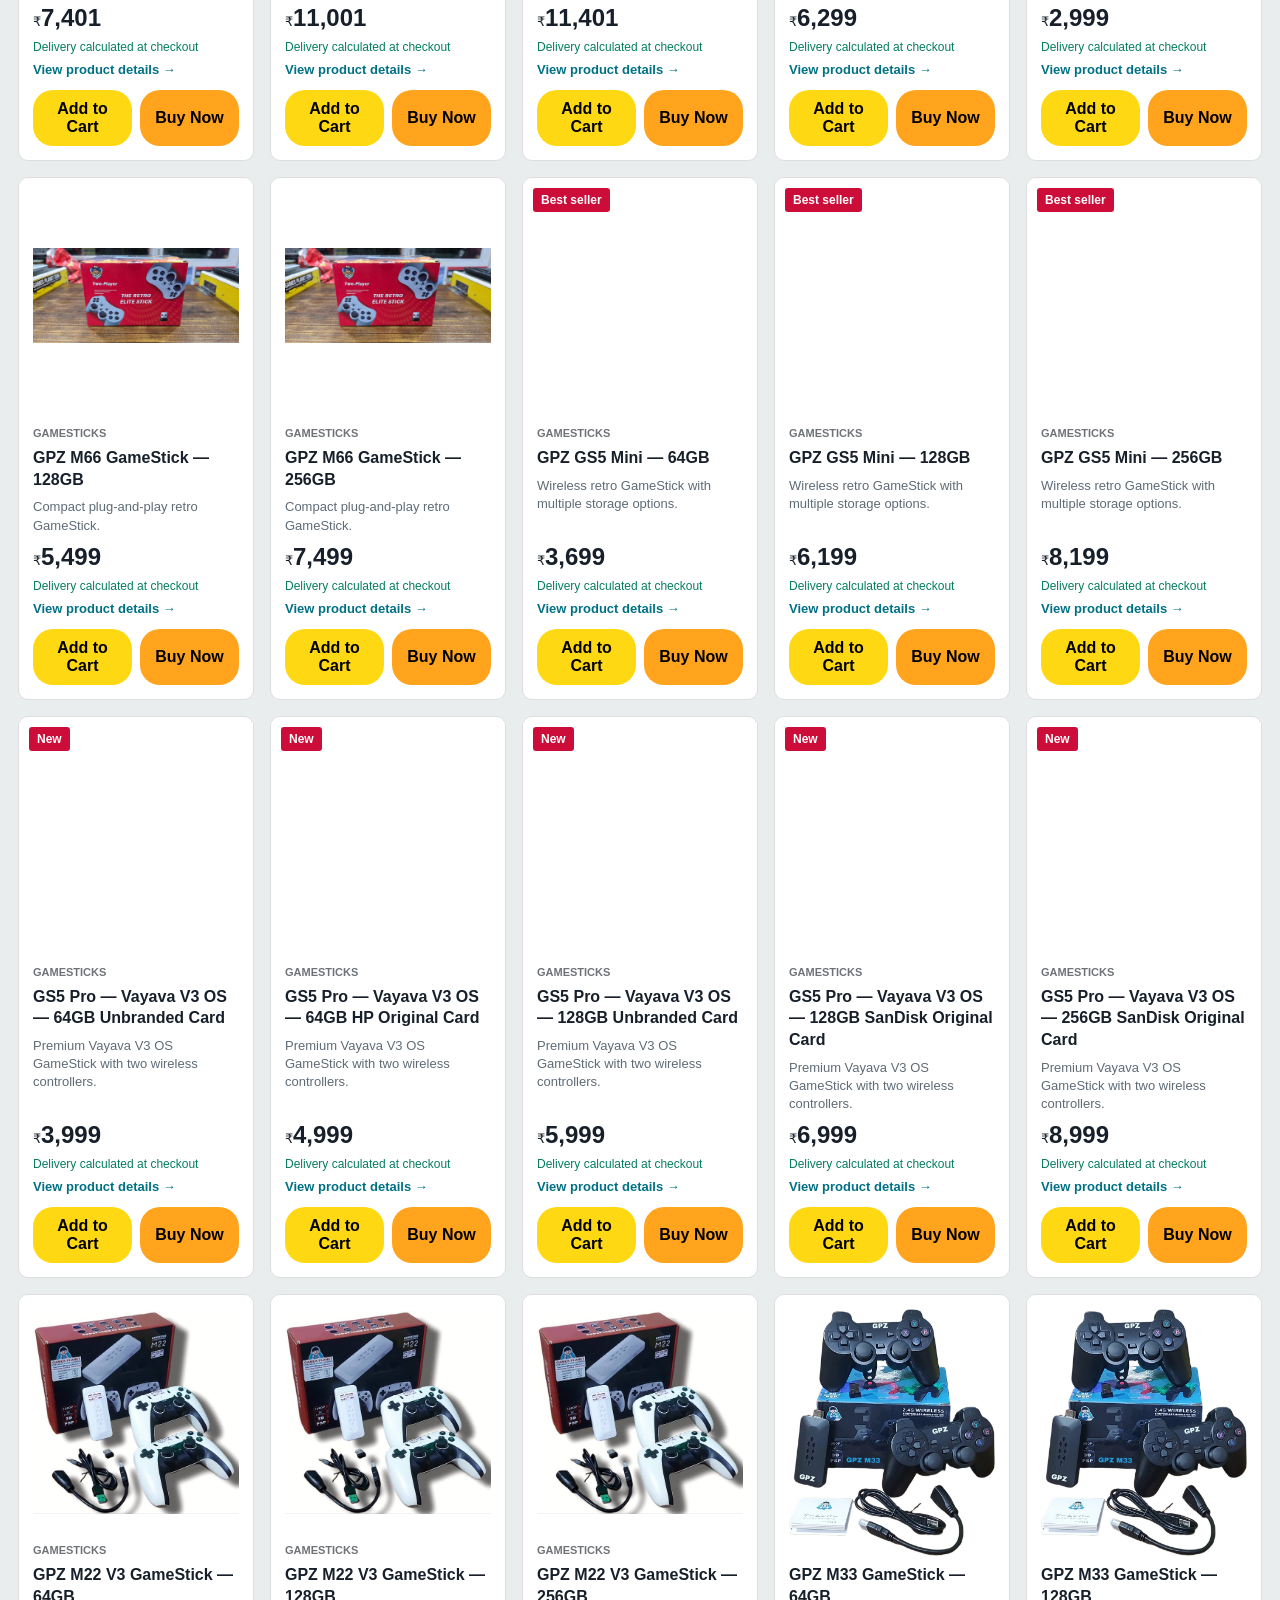
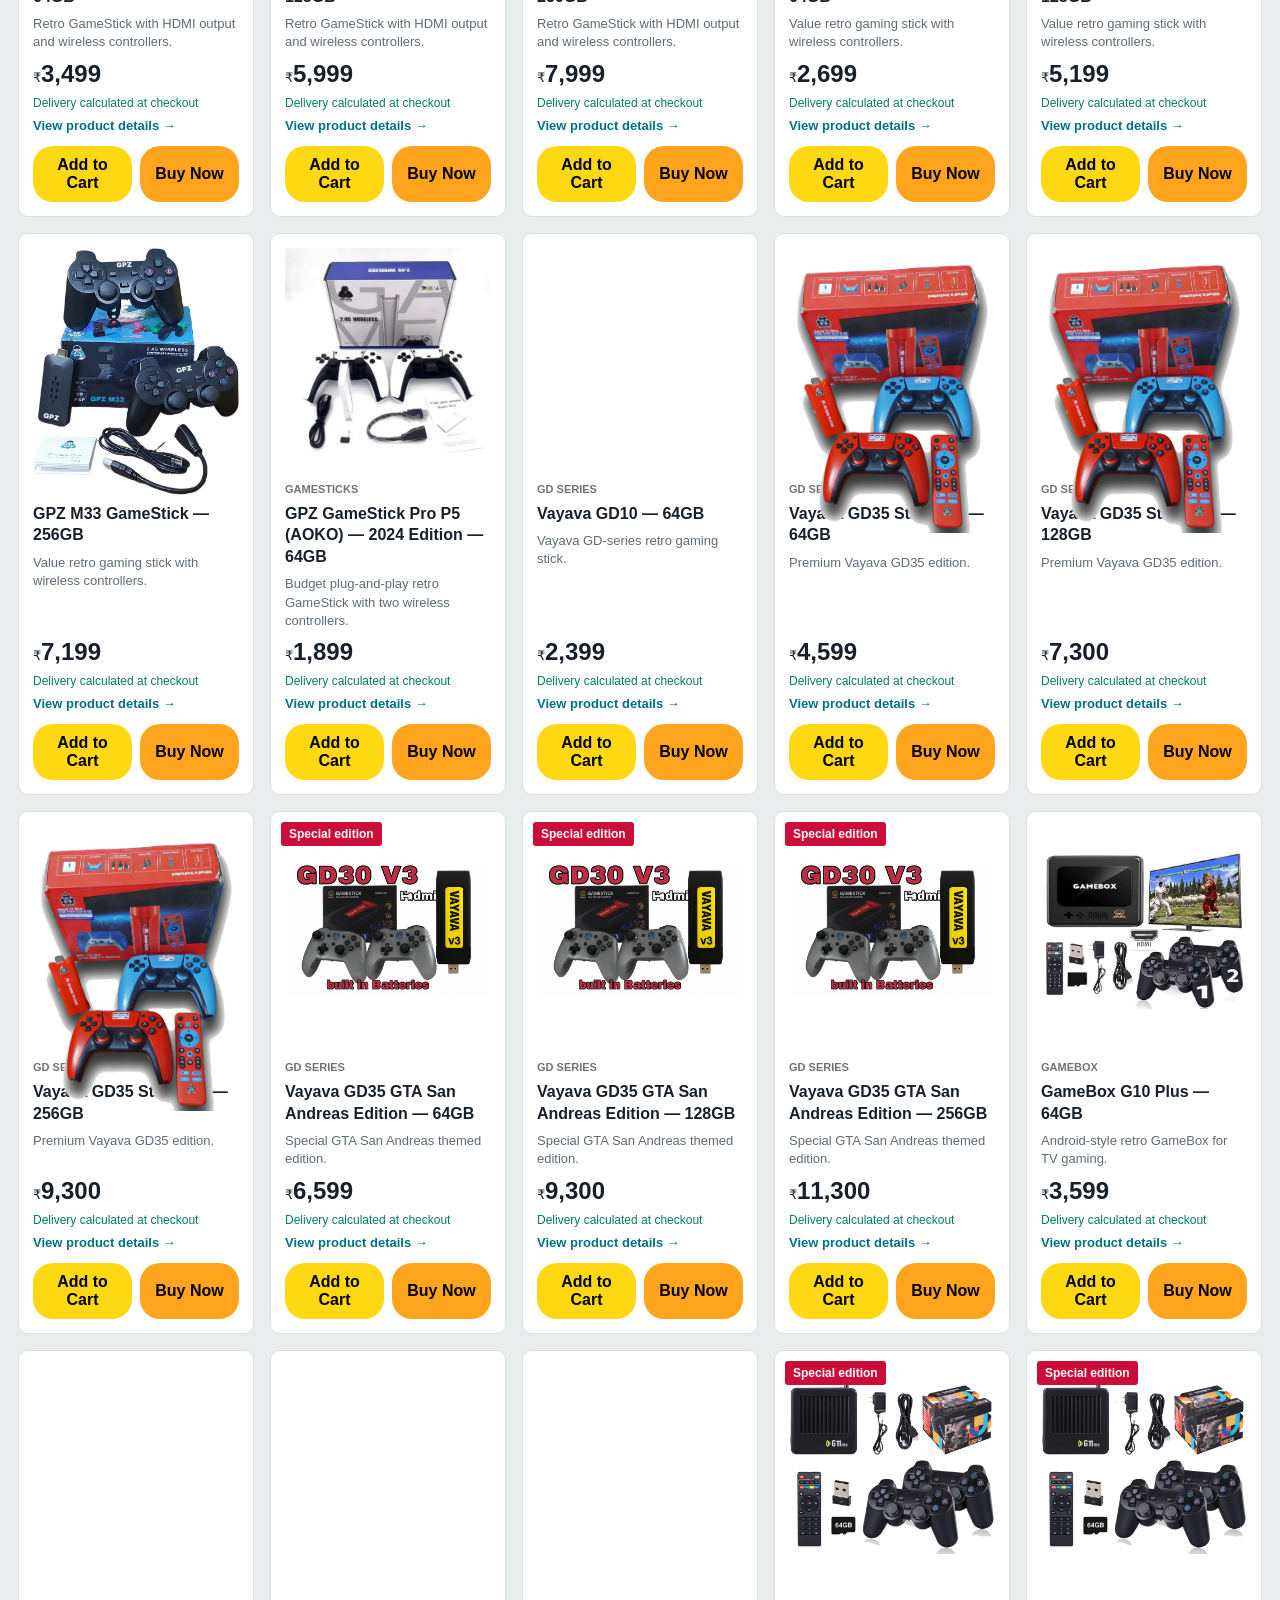
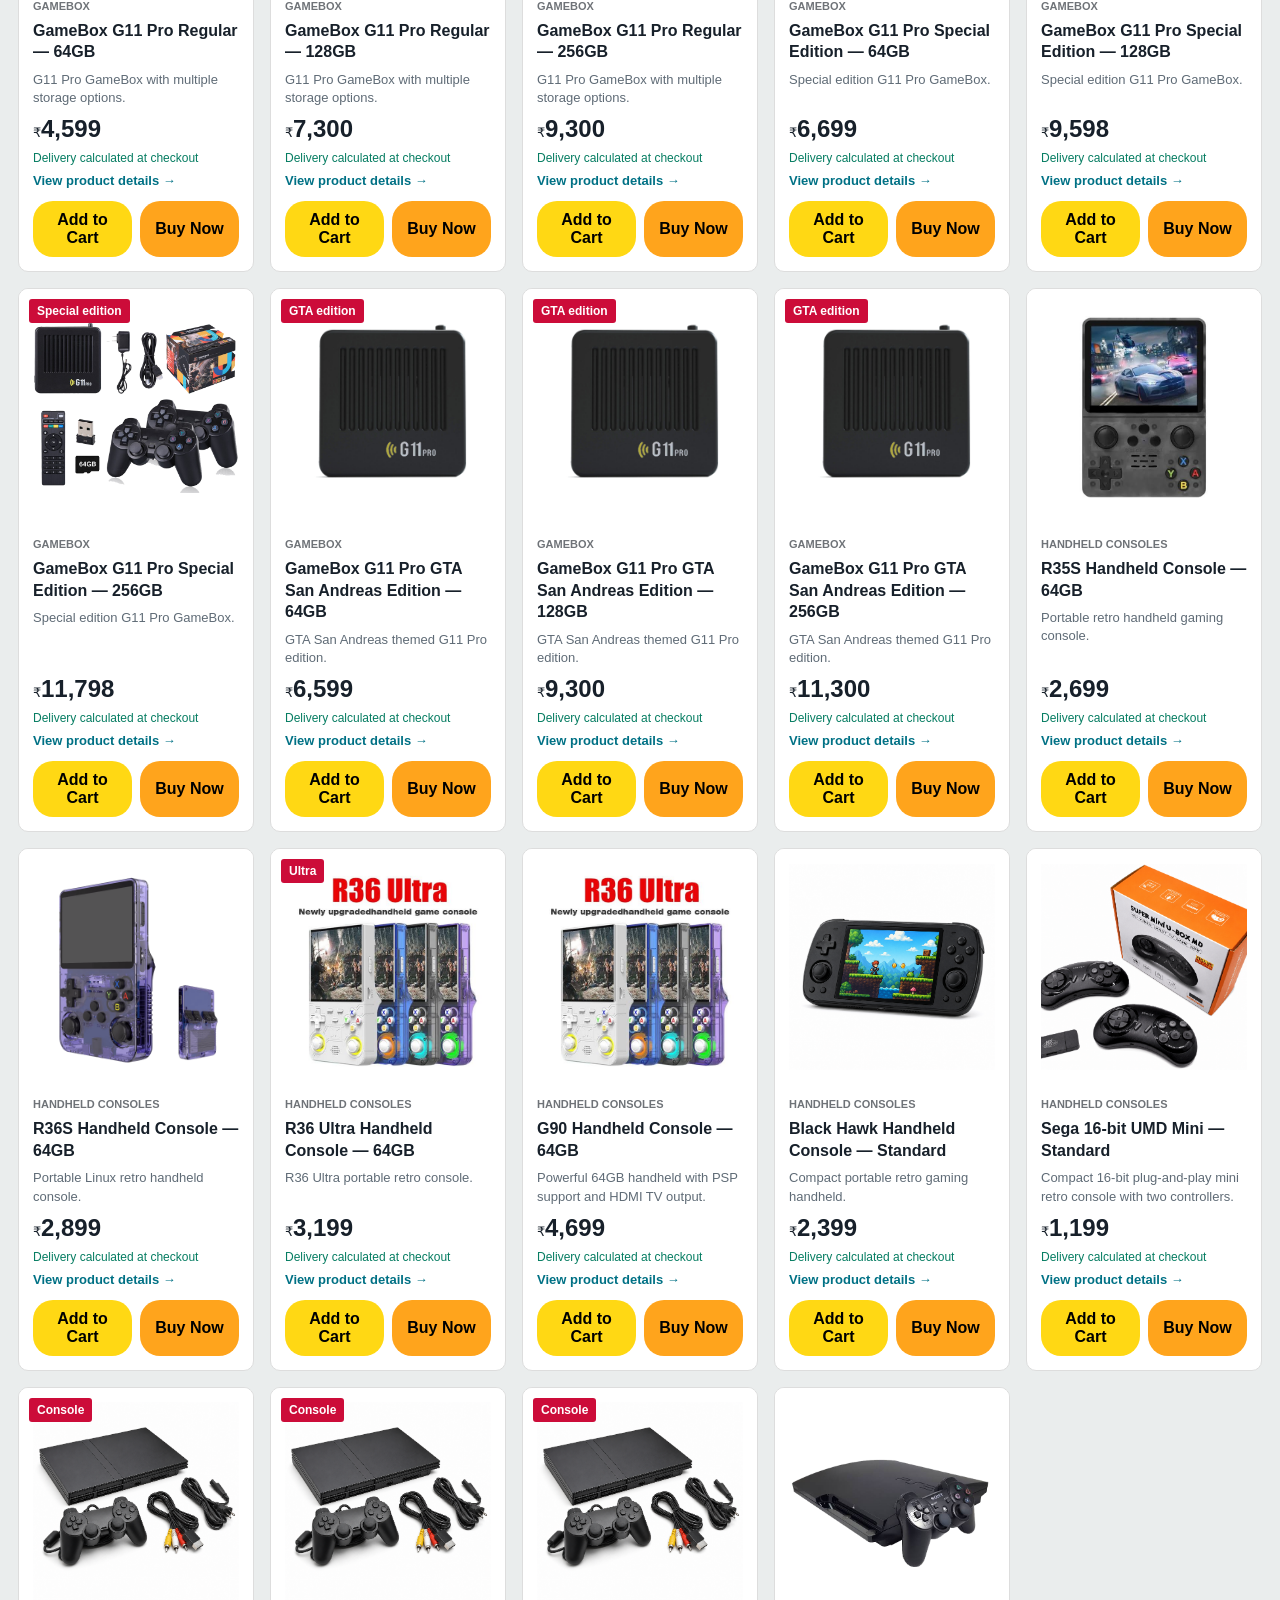
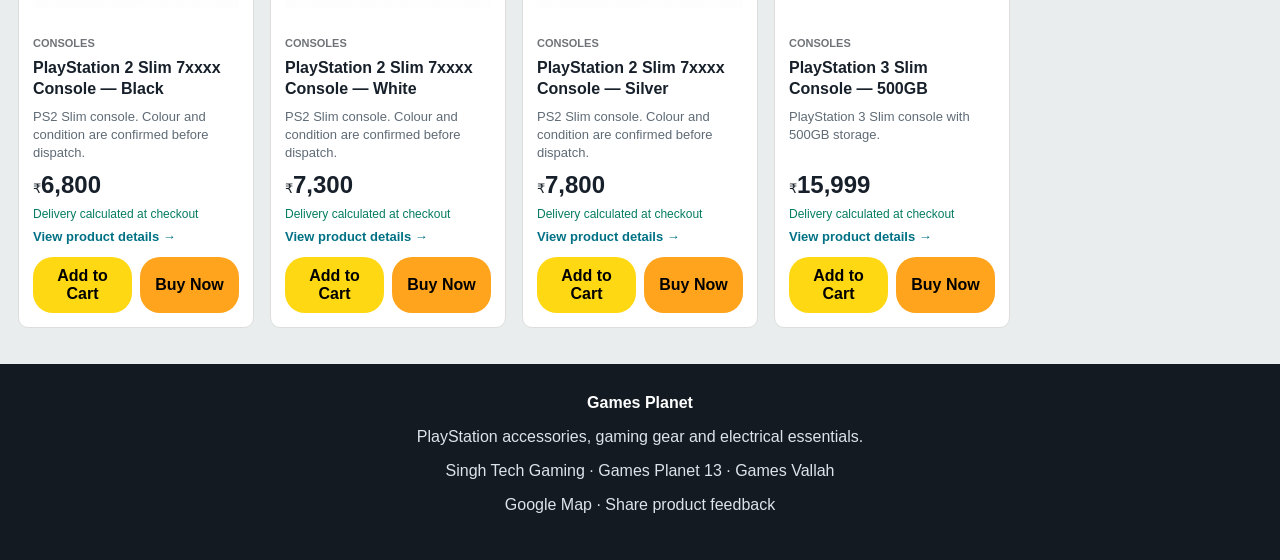
<file: START-HERE.html>
<!doctype html><html lang="en"><head><meta charset="utf-8"><meta name="viewport" content="width=device-width,initial-scale=1"><title>Games Planet — Gaming Store</title><meta name="description" content="Games Planet PlayStation accessories and electrical items store."><link rel="stylesheet" href="store.css"></head>
<body>
<header class="topbar"><div class="header"><a class="brand" href="index.html">Games<span>Planet</span><small class="tag">PlayStation • Gaming • Electronics</small></a><form class="search" id="searchForm"><input id="searchInput" placeholder="Search Games Planet products" aria-label="Search products"><button aria-label="Search">⌕</button></form><a class="orders-link-top" href="orders.html">My Orders</a><a class="cart-link" href="cart.html">🛒 <span>Cart</span> <b data-cart-count>0</b></a></div><nav class="navcats" id="categories" aria-label="Product categories"></nav></header>
<section class="hero"><h1>Everything your <span>console needs.</span></h1><p>Controllers, memory cards, game drives, cables and workshop essentials—carefully organised in one professional store.</p><a href="#catalogue">Shop all products</a></section>
<section class="trust"><div><b>✓ Tested catalogue</b><span>Clear compatibility and product details</span></div><div><b>🔒 Prepaid checkout</b><span>Review quantity and delivery before ordering</span></div><div><b>☎ WhatsApp support</b><span>Order confirmation on 79836 24797</span></div></section>
<main class="shell" id="catalogue"><div class="section-head"><div><h2 id="sectionTitle">All products</h2><span id="resultCount"></span></div></div><div class="grid" id="productGrid"></div></main>
<div class="toast" id="toast">Added to cart</div><footer class="footer"><b>Games Planet</b><p>PlayStation accessories, gaming gear and electrical essentials.</p><p><a href="https://www.youtube.com/singhtechgaming" target="_blank">Singh Tech Gaming</a> · <a href="https://www.youtube.com/@gamesplanet13" target="_blank">Games Planet 13</a> · <a href="https://www.youtube.com/@gamesvallah" target="_blank">Games Vallah</a></p><p><a href="https://www.google.com/maps/search/?api=1&query=Games+Planet+Zone+Rampur+Uttar+Pradesh+244901" target="_blank">Google Map</a> · <a href="feedback.html">Share product feedback</a></p></footer>
<script src="products.js"></script><script src="catalog-extra.js"></script><script src="store.js"></script><script src="https://gamesplanet13.github.io/arcade-accessories-/ps2-style-footer.js?v=20261016-ps2-view"></script></body></html>
</file>
<file: store.css>
:root{--nav:#131921;--nav2:#232f3e;--amber:#ffb000;--orange:#ff8f00;--ink:#17202a;--muted:#5f6b76;--line:#d5d9d9;--bg:#eaeded;--green:#067d62}
*{box-sizing:border-box}html{scroll-behavior:smooth}body{margin:0;font-family:Arial,Helvetica,sans-serif;background:var(--bg);color:var(--ink)}button,input,select,textarea{font:inherit}a{color:inherit;text-decoration:none}
.topbar{position:sticky;top:0;z-index:30;background:var(--nav);color:#fff;box-shadow:0 2px 8px #0003}.header{max-width:1500px;margin:auto;display:flex;gap:16px;align-items:center;padding:12px 18px}.brand{min-width:190px;font-size:26px;font-weight:900;letter-spacing:.2px}.brand span{color:var(--amber)}.tag{display:block;font-size:11px;color:#c9d2dc;font-weight:400}.search{flex:1;display:flex;height:43px}.search input{width:100%;border:0;padding:0 15px;border-radius:6px 0 0 6px;outline:0}.search button{width:55px;border:0;background:var(--amber);border-radius:0 6px 6px 0;font-size:20px;cursor:pointer}.cart-link{display:flex;align-items:center;gap:8px;font-weight:800;white-space:nowrap}.cart-link b{background:var(--amber);color:#111;border-radius:50%;min-width:24px;height:24px;display:grid;place-items:center}.navcats{display:flex;gap:6px;overflow:auto;padding:0 18px 10px;max-width:1500px;margin:auto}.navcats button{background:transparent;color:#fff;border:1px solid transparent;border-radius:20px;padding:7px 12px;white-space:nowrap;cursor:pointer}.navcats button:hover,.navcats button.active{border-color:#fff;background:#ffffff14}
.hero{max-width:1500px;margin:auto;min-height:310px;padding:50px clamp(24px,6vw,90px);color:#fff;background:radial-gradient(circle at 80% 30%,#38546e 0 12%,transparent 35%),linear-gradient(110deg,#172535,#31475c);position:relative;overflow:hidden}.hero:after{content:"◯  △  □  ✕";position:absolute;right:5%;bottom:20px;font-size:clamp(42px,8vw,120px);font-weight:900;color:#ffffff12;letter-spacing:14px}.hero h1{font-size:clamp(34px,5vw,64px);line-height:1;margin:0 0 18px;max-width:720px}.hero h1 span{color:#ffd85c}.hero p{font-size:18px;color:#dbe7f2;max-width:620px;line-height:1.6}.hero a{display:inline-block;background:var(--amber);color:#111;padding:12px 22px;border-radius:22px;font-weight:800;margin-top:8px}.trust{max-width:1450px;margin:-34px auto 24px;position:relative;z-index:2;display:grid;grid-template-columns:repeat(3,1fr);background:#fff;border-radius:10px;box-shadow:0 5px 18px #0002}.trust div{padding:20px;text-align:center;border-right:1px solid #eee}.trust div:last-child{border:0}.trust b{display:block;margin-bottom:4px}.trust span{font-size:13px;color:var(--muted)}
.shell{max-width:1500px;margin:auto;padding:0 18px 36px}.section-head{display:flex;justify-content:space-between;align-items:end;gap:15px;margin:20px 0 14px}.section-head h2{font-size:26px;margin:0}.section-head span{color:var(--muted)}.grid{display:grid;grid-template-columns:repeat(5,minmax(0,1fr));gap:16px}.card{background:#fff;border-radius:10px;overflow:hidden;border:1px solid #ddd;display:flex;flex-direction:column;min-width:0;transition:.2s}.card:hover{transform:translateY(-3px);box-shadow:0 8px 25px #0002}.photo{height:235px;display:grid;place-items:center;background:#fff;padding:14px;position:relative}.photo img{width:100%;height:100%;object-fit:contain}.badge{position:absolute;top:10px;left:10px;background:#cc0c39;color:#fff;font-size:12px;font-weight:800;border-radius:3px;padding:5px 8px}.info{padding:14px;display:flex;flex-direction:column;gap:8px;flex:1}.category{font-size:11px;color:#6f7378;text-transform:uppercase;font-weight:800}.title{font-size:16px;font-weight:700;line-height:1.35}.desc{font-size:13px;color:var(--muted);line-height:1.4;flex:1}.price{font-size:24px;font-weight:800}.price small{font-size:13px;font-weight:400}.delivery{font-size:12px;color:var(--green)}.actions{display:grid;grid-template-columns:1fr 1fr;gap:8px;margin-top:5px}.btn{border:0;border-radius:20px;padding:10px 8px;font-weight:700;cursor:pointer}.add{background:#ffd814}.buy{background:#ffa41c}.btn:hover{filter:brightness(.96)}.empty{grid-column:1/-1;background:#fff;padding:50px;text-align:center;border-radius:10px}
.toast{position:fixed;right:22px;bottom:22px;background:#fff;border-left:5px solid var(--green);padding:16px 20px;border-radius:7px;box-shadow:0 8px 30px #0004;z-index:50;opacity:0;transform:translateY(20px);pointer-events:none;transition:.2s}.toast.show{opacity:1;transform:none}
.page-title{max-width:1200px;margin:24px auto 12px;padding:0 18px}.cart-layout,.checkout-layout{max-width:1200px;margin:0 auto 40px;padding:0 18px;display:grid;grid-template-columns:minmax(0,1fr) 330px;gap:20px}.panel{background:#fff;border-radius:9px;padding:20px;border:1px solid #ddd}.cart-item{display:grid;grid-template-columns:115px 1fr auto;gap:16px;padding:18px 0;border-bottom:1px solid #eee}.cart-item img{width:115px;height:100px;object-fit:contain}.cart-item h3{margin:0 0 7px;font-size:17px}.qty{display:inline-flex;border:1px solid #bcc1c5;border-radius:20px;overflow:hidden;align-items:center}.qty button{border:0;background:#f7fafa;width:34px;height:34px;cursor:pointer}.qty span{min-width:34px;text-align:center;font-weight:800}.remove{border:0;background:none;color:#007185;cursor:pointer;margin-left:10px}.summary h2{margin-top:0}.summary-row{display:flex;justify-content:space-between;padding:8px 0}.summary .checkout-btn{display:block;text-align:center;background:#ffd814;border:0;border-radius:20px;width:100%;padding:12px;font-weight:800;margin-top:15px;cursor:pointer}.back{color:#007185}
.checkout-layout{grid-template-columns:minmax(0,1fr) 380px}.form-grid{display:grid;grid-template-columns:1fr 1fr;gap:13px}.field{display:flex;flex-direction:column;gap:5px}.field.full{grid-column:1/-1}.field label{font-size:13px;font-weight:700}.field input,.field textarea,.field select{border:1px solid #8d9096;border-radius:5px;padding:11px}.field textarea{min-height:70px;resize:vertical}.delivery-options{display:grid;gap:9px;margin-top:14px}.delivery-option{border:1px solid #ccc;border-radius:7px;padding:12px;display:flex;gap:10px;align-items:flex-start}.note{background:#fff4e5;border-left:4px solid #ff9900;padding:11px;font-size:13px;margin:12px 0}.checkout-items{max-height:370px;overflow:auto}.mini{display:grid;grid-template-columns:58px 1fr auto;gap:9px;border-bottom:1px solid #eee;padding:10px 0}.mini img{width:58px;height:58px;object-fit:contain}.mini b{font-size:13px}.order-btn{display:block;width:100%;border:0;border-radius:20px;background:#ffa41c;padding:12px;font-weight:800;cursor:pointer;margin-top:13px}.whatsapp{background:#25d366;color:#082613}.footer{background:#131a22;color:#dbe3eb;text-align:center;padding:30px 18px}.footer b{color:#fff}
@media(max-width:1200px){.grid{grid-template-columns:repeat(4,1fr)}}@media(max-width:900px){.grid{grid-template-columns:repeat(3,1fr)}.cart-layout,.checkout-layout{grid-template-columns:1fr}.summary{order:-1}.checkout-layout .summary{order:initial}}@media(max-width:680px){.header{flex-wrap:wrap}.brand{min-width:auto}.search{order:3;flex-basis:100%}.cart-link span{display:none}.hero{min-height:250px;padding-top:35px}.trust{margin:0;grid-template-columns:1fr}.trust div{border-right:0;border-bottom:1px solid #eee}.grid{grid-template-columns:repeat(2,1fr);gap:10px}.photo{height:175px}.info{padding:11px}.actions{grid-template-columns:1fr}.cart-item{grid-template-columns:80px 1fr}.cart-item img{width:80px;height:80px}.cart-item>strong{grid-column:2}.form-grid{grid-template-columns:1fr}.field.full{grid-column:auto}}@media(max-width:420px){.grid{grid-template-columns:1fr 1fr}.photo{height:145px}.title{font-size:14px}.desc{display:none}.price{font-size:20px}.btn{font-size:12px;padding:9px 5px}}

.product-link:hover{color:#c45500}.details-link{color:#007185;font-size:13px;font-weight:700}.details-link:hover{text-decoration:underline}.product-page{max-width:1500px;margin:0 auto;padding:18px}.breadcrumbs{font-size:13px;color:#565959;margin:4px 0 18px}.breadcrumbs a{color:#007185}.product-main{display:grid;grid-template-columns:minmax(420px,1.2fr) minmax(320px,1fr) 300px;gap:30px;background:#fff;border:1px solid #ddd;border-radius:10px;padding:24px}.gallery{display:grid;grid-template-columns:68px minmax(0,1fr);gap:16px;min-width:0}.thumbs{display:flex;flex-direction:column;gap:10px}.thumbs button{width:64px;height:64px;background:#fff;border:1px solid #a2a6ac;border-radius:7px;padding:4px;cursor:pointer}.thumbs button.active,.thumbs button:hover{border:2px solid #e77600;box-shadow:0 0 0 2px #ffb74d55}.thumbs img{width:100%;height:100%;object-fit:contain}.main-photo{min-height:470px;display:grid;place-items:center;overflow:hidden}.main-photo img{width:100%;height:470px;object-fit:contain;transition:transform .25s}.main-photo:hover img{transform:scale(1.08)}.product-copy h1{font-size:28px;line-height:1.25;margin:7px 0 8px}.rating-note{font-size:14px;color:#007185}.detail-price{font-size:32px;font-weight:500;margin:12px 0}.detail-price small{font-size:16px;vertical-align:top}.tax-note{font-size:13px;color:#565959}.lead{font-size:16px;line-height:1.55}.feature-list{list-style:none;padding:0;display:grid;gap:9px}.feature-list li{line-height:1.45}.buy-box{border:1px solid #d5d9d9;border-radius:9px;padding:18px;height:max-content;box-shadow:0 0 0 1px #00000005}.buy-box p{font-size:14px;line-height:1.45}.stock{color:#007600;font-size:18px!important}.detail-action{width:100%;border:0;border-radius:22px;padding:12px;margin-top:10px;font-weight:800;cursor:pointer}.detail-cart-link{display:block;text-align:center;color:#007185;margin:14px}.policy-box{border-top:1px solid #eee;padding-top:14px;color:#b12704}.policy-box b,.policy-box span{display:block}.policy-box span{font-size:12px;color:#565959;margin-top:5px}.product-alert{background:#fff4e5;border-left:4px solid #ff9900;padding:11px;font-size:13px;margin-top:15px}.trust-badges{display:grid;grid-template-columns:repeat(4,1fr);gap:1px;margin:20px 0;background:#ddd;border:1px solid #ddd;border-radius:10px;overflow:hidden}.trust-badges div{background:#fff;padding:20px;text-align:center}.trust-badges i{width:50px;height:50px;border-radius:50%;display:grid;place-items:center;margin:0 auto 10px;background:#e7f5ef;color:#067d62;font-style:normal;font-weight:900}.trust-badges b,.trust-badges span{display:block}.trust-badges span{color:#565959;font-size:12px;margin-top:4px}.detail-sections{display:grid;grid-template-columns:1fr 1fr;gap:20px;margin:20px 0}.detail-sections h2,.reviews-section h2{margin-top:0}.detail-sections p{line-height:1.65}.spec-table{width:100%;border-collapse:collapse;font-size:14px}.spec-table th,.spec-table td{padding:11px;border-bottom:1px solid #eee;text-align:left;vertical-align:top}.spec-table th{width:38%;background:#f7f7f7}.reviews-section{margin:20px 0}.reviews-head{display:flex;justify-content:space-between;align-items:center;gap:16px}.feedback-button{background:#ffd814;border-radius:20px;padding:10px 18px;font-weight:700}.review{border-top:1px solid #eee;padding:18px 0}.review p{line-height:1.55}.stars{color:#de7921;letter-spacing:1px}.verified{color:#067d62;font-size:12px;font-weight:700;margin-left:7px}.review-empty{background:#f7fafa;border-radius:8px;padding:24px;margin-top:16px}.review-rule{font-size:12px;color:#565959;border-top:1px solid #eee;padding-top:15px}.related-wrap{padding-top:0}.related-grid{grid-template-columns:repeat(5,1fr)}.compact-card .photo{height:180px}.feedback-shell{max-width:800px;margin:30px auto;padding:0 18px}.feedback-panel{padding:28px}.feedback-panel h1{font-size:32px}.consent{display:flex;gap:8px;align-items:flex-start;font-weight:400!important;line-height:1.4}.success-box{background:#e7f5ef;border-left:5px solid #067d62;padding:20px;margin-top:20px}.dashboard-shell{max-width:1100px;margin:20px auto 50px;padding:0 18px}.dashboard-warning{background:#fff4e5;border-left:4px solid #ff9900;padding:12px}.dashboard-tabs{display:flex;gap:8px;margin:18px 0}.dashboard-tabs button{border:1px solid #8d9096;background:#fff;border-radius:18px;padding:9px 18px;cursor:pointer}.dashboard-tabs button.active{background:#232f3e;color:#fff}.review-queue{display:grid;gap:16px}.moderation-top{display:flex;justify-content:space-between;gap:15px}.moderation-top h2{font-size:18px;margin:8px 0}.status-pill{font-size:11px;font-weight:800;text-transform:uppercase;padding:4px 8px;border-radius:12px;background:#eee}.status-pill.approved{background:#d9f2e7;color:#067d62}.status-pill.rejected{background:#fde2e7;color:#b12704}.moderation-card dl{display:grid;grid-template-columns:110px 1fr;gap:5px;font-size:13px}.moderation-card dt{font-weight:700}.moderation-card dd{margin:0}.moderation-actions{display:flex;gap:8px;flex-wrap:wrap;margin-top:15px}.moderation-actions button{border:1px solid #888;background:#fff;border-radius:18px;padding:8px 14px;cursor:pointer}.moderation-actions .approve{background:#067d62;color:#fff;border-color:#067d62}.moderation-actions .danger{color:#b12704}
@media(max-width:1100px){.product-main{grid-template-columns:1fr 1fr}.buy-box{grid-column:2}.related-grid{grid-template-columns:repeat(4,1fr)}}@media(max-width:760px){.product-main{grid-template-columns:1fr;padding:15px}.buy-box{grid-column:auto}.main-photo,.main-photo img{height:360px;min-height:360px}.detail-sections{grid-template-columns:1fr}.trust-badges{grid-template-columns:1fr 1fr}.related-grid{grid-template-columns:repeat(2,1fr)}.reviews-head{align-items:flex-start;flex-direction:column}}@media(max-width:480px){.gallery{grid-template-columns:1fr}.thumbs{flex-direction:row;order:2}.main-photo,.main-photo img{height:300px;min-height:300px}.product-copy h1{font-size:23px}.trust-badges{grid-template-columns:1fr}.spec-table th,.spec-table td{display:block;width:100%}.spec-table th{padding-bottom:4px}.spec-table td{padding-top:6px}.feedback-panel{padding:18px}}

.checkout-page{background:#f3f3f3}.checkout-topbar{position:relative}.checkout-security{margin-left:auto;color:#d8e0e7;font-weight:700}.checkout-progress{max-width:760px;margin:24px auto;display:flex;align-items:center;justify-content:center;padding:0 18px;color:#687078}.checkout-progress span{display:flex;align-items:center;gap:7px;white-space:nowrap;font-size:13px;font-weight:700}.checkout-progress b{width:28px;height:28px;border-radius:50%;display:grid;place-items:center;background:#d5d9d9;color:#48535e}.checkout-progress .done b{background:#067d62;color:#fff}.checkout-progress .active{color:#c45500}.checkout-progress .active b{background:#ffb000;color:#111}.checkout-progress i{height:2px;background:#c9cdd1;flex:1;max-width:100px;margin:0 10px}.amazon-checkout{max-width:1450px;margin:0 auto 60px;padding:0 18px;display:grid;grid-template-columns:minmax(0,1fr) 390px;gap:22px;align-items:start}.checkout-content{display:grid;gap:18px}.checkout-card{background:#fff;border:1px solid #d5d9d9;border-radius:10px;padding:22px;box-shadow:0 1px 2px #0000000d}.step-title{display:flex;gap:14px;align-items:flex-start;margin-bottom:18px}.step-title>span{min-width:32px;height:32px;border-radius:50%;display:grid;place-items:center;background:#232f3e;color:#fff;font-weight:900}.step-title h2{margin:1px 0 4px;font-size:22px}.step-title p{margin:0;color:#565959;font-size:13px}.pin-field small{font-size:12px;color:#687078}.pin-field .pin-ok{color:#067d62;font-weight:700}.pin-field .pin-error{color:#b12704;font-weight:700}.eta-panel{margin-top:18px;display:grid;grid-template-columns:repeat(3,1fr);border:1px solid #b7d9ce;border-radius:9px;overflow:hidden;background:#f3fbf7}.eta-panel>div{padding:16px;display:grid;grid-template-columns:auto 1fr;column-gap:9px;align-items:center;border-right:1px solid #cfe5dd}.eta-panel>div:last-child{border:0}.eta-panel span{grid-row:1/3;font-size:24px}.eta-panel b{font-size:17px}.eta-panel small{font-size:11px;color:#56636c;line-height:1.4}.payment-mode-grid{display:grid;grid-template-columns:1fr 1fr;gap:13px}.payment-mode{position:relative;border:1px solid #a7adb2;border-radius:9px;padding:16px;display:grid;grid-template-columns:auto auto 1fr;align-items:center;gap:12px;cursor:pointer;background:#fff}.payment-mode.selected{border:2px solid #e77600;background:#fffaf0;box-shadow:0 0 0 2px #ffb74d33}.payment-mode input{width:auto}.payment-mode div{display:flex;flex-direction:column;gap:3px}.payment-mode small{color:#565959}.payment-mode em{position:absolute;right:10px;top:9px;background:#067d62;color:#fff;padding:3px 7px;border-radius:10px;font-size:10px;font-style:normal}.pay-icon{width:42px;height:42px;border-radius:50%;display:grid;place-items:center;background:#e8edf2;font-size:20px;font-weight:900}.cod-rule{margin-top:12px;background:#f7fafa;padding:10px;border-radius:6px;font-size:13px;color:#565959}.checkout-delivery{grid-template-columns:repeat(3,1fr)}.checkout-delivery .delivery-option{margin:0;cursor:pointer}.checkout-delivery .delivery-option.selected{border:2px solid #e77600;background:#fffaf0}.checkout-delivery .delivery-option input{width:auto}.checkout-delivery .delivery-option span{display:flex;flex-direction:column;gap:3px}.checkout-delivery small{color:#565959}.courier-field{margin-top:15px;max-width:440px}.checkout-sidebar{position:sticky;top:18px}.order-final{padding:22px}.order-final>h2{margin-top:0}.order-final .checkout-items{max-height:350px}.order-total{font-size:20px}.pay-now-summary{background:#fff4e5;border-radius:8px;padding:14px;margin:12px 0;display:flex;flex-wrap:wrap;justify-content:space-between;align-items:center;gap:5px}.pay-now-summary strong{font-size:24px;color:#b12704}.pay-now-summary small{flex-basis:100%;color:#565959;text-align:right}.final-note{font-size:11px;color:#687078;line-height:1.45}.back-to-cart{display:block;text-align:center;color:#007185;margin-top:14px}.upi-layout{display:grid;grid-template-columns:300px 1fr;gap:28px;align-items:center}.qr-box{border:1px solid #d5d9d9;border-radius:12px;padding:16px;text-align:center;background:#fff}.qr-box img{width:240px;height:240px;max-width:100%;object-fit:contain;image-rendering:pixelated}.qr-box b,.qr-box small{display:block}.qr-box b{font-size:25px;margin-top:8px}.qr-box small{color:#565959}.upi-details h3{font-size:30px;margin:12px 0}.secure-pill{display:inline-block;background:#e7f5ef;color:#067d62;border-radius:16px;padding:7px 11px;font-size:12px;font-weight:800}.upi-copy{display:flex;align-items:center;border:1px solid #8d9096;border-radius:7px;overflow:hidden;max-width:430px;background:#fff}.upi-copy code{padding:12px;flex:1;font-size:15px;overflow:auto}.upi-copy button{border:0;border-left:1px solid #8d9096;background:#f0f2f2;padding:12px 16px;font-weight:800;cursor:pointer}.payee{font-size:13px;color:#565959}.upi-open{display:block;text-align:center;max-width:430px;background:#ffd814;color:#111;text-decoration:none}.secondary-payment{width:100%;max-width:430px;background:#fff;border:1px solid #8d9096;border-radius:20px;padding:10px;margin-top:10px;font-weight:700;cursor:pointer}.payment-help{display:block;max-width:430px;color:#687078;margin-top:10px;line-height:1.45}.utr-row{display:grid;grid-template-columns:1fr auto;align-items:end;gap:18px;margin-top:20px;border-top:1px solid #eee;padding-top:18px}.paid-check{display:flex;align-items:center;gap:8px;padding-bottom:12px;font-weight:700}.paid-check input{width:auto}.checkout-qty{margin-top:6px}.checkout-qty button{font-size:16px}.checkout-page .toast{border-left-color:#067d62}
@media(max-width:1050px){.amazon-checkout{grid-template-columns:1fr}.checkout-sidebar{position:static}.order-final .checkout-items{max-height:none}.upi-layout{grid-template-columns:260px 1fr}.qr-box img{width:210px;height:210px}}@media(max-width:720px){.checkout-security{display:none}.checkout-progress span{font-size:0}.checkout-progress span b{font-size:13px}.checkout-progress .active{font-size:12px}.checkout-card{padding:16px}.eta-panel{grid-template-columns:1fr}.eta-panel>div{border-right:0;border-bottom:1px solid #cfe5dd}.payment-mode-grid,.checkout-delivery{grid-template-columns:1fr}.upi-layout{grid-template-columns:1fr}.qr-box{max-width:320px;margin:auto;width:100%}.utr-row{grid-template-columns:1fr}.paid-check{padding-bottom:0}.amazon-checkout{padding:0 10px}.step-title h2{font-size:19px}}@media(max-width:420px){.checkout-progress .active{font-size:0}.checkout-progress i{margin:0 5px}.checkout-page .header{flex-wrap:nowrap}.checkout-page .brand{font-size:21px}.checkout-page .cart-link span{display:none}}
</file>
<file: extras.css>
.external-links{display:flex;flex-wrap:wrap;gap:9px;margin:12px 0 18px}
.external-links a{background:#232f3e;color:#fff;border-radius:18px;padding:9px 13px;font-size:13px;font-weight:700}
.external-links a:last-child{background:#128c4a}
.product-subtitle{font-weight:800;color:#c45500;line-height:1.5}
.mrp{background:#fff4e5;padding:9px;border-radius:6px}.mrp b{color:#b12704}
.emulator-chips{display:flex;flex-wrap:wrap;gap:7px;margin:10px 0 18px}
.emulator-chips span{background:#e8f1f8;border:1px solid #c1d7e8;border-radius:15px;padding:6px 10px;font-size:12px;font-weight:700}
.policy-list li::marker{color:#b12704}
.main-photo img{cursor:zoom-in}
.rich-list{padding-left:20px;line-height:1.7}
.video-section{margin:20px 0}
.video-grid{display:grid;grid-template-columns:repeat(3,minmax(0,1fr));gap:14px}
.video-grid iframe{width:100%;aspect-ratio:16/9;border:0;border-radius:9px;background:#111}
.video-grid a{display:block;color:#007185;font-size:13px;margin-top:5px}
.image-lightbox{position:fixed;inset:0;background:#000e;z-index:9999;display:none;align-items:center;justify-content:center;padding:50px 18px 18px}
.image-lightbox.open{display:flex}
.image-lightbox img{max-width:96vw;max-height:88vh;object-fit:contain;background:#fff;border-radius:8px}
.image-lightbox button{position:absolute;right:18px;top:10px;width:44px;height:44px;border:0;border-radius:50%;background:#fff;color:#111;font-size:34px;line-height:1;cursor:pointer}
@media(max-width:760px){.video-grid{grid-template-columns:1fr 1fr}}
@media(max-width:480px){.video-grid{grid-template-columns:1fr}}
.orders-link-top{color:#fff;font-weight:700;white-space:nowrap}
.orders-shell{max-width:1050px;margin:28px auto;padding:0 16px 50px}
.orders-title{display:flex;align-items:center;justify-content:space-between;gap:15px}
.orders-title h1{margin-bottom:4px}.orders-title p{margin-top:0;color:#565959}
.orders-title button{border:1px solid #8d9096;background:#fff;border-radius:18px;padding:9px 14px;cursor:pointer}
.order-history-card{background:#fff;border:1px solid #d5d9d9;border-radius:10px;overflow:hidden;margin:16px 0}
.order-history-head{background:#f0f2f2;display:flex;align-items:center;gap:28px;padding:14px 18px;flex-wrap:wrap}
.order-history-head div{display:flex;flex-direction:column}.order-history-head small,.order-money small{color:#565959;font-size:11px}
.order-history-head span{margin-left:auto;background:#232f3e;color:#fff;border-radius:14px;padding:6px 10px;font-size:12px}
.order-history-body{padding:18px}.order-history-body h3{line-height:1.6}
.order-money{display:grid;grid-template-columns:repeat(3,1fr);gap:10px;background:#fff7e6;padding:14px;border-radius:8px}
.order-money div{display:flex;flex-direction:column;gap:4px}.order-money b{font-size:20px}
.order-history-body details{border-top:1px solid #eee;padding-top:12px}.order-history-body summary{cursor:pointer;color:#007185;font-weight:700}
.order-history-body pre{white-space:pre-wrap;background:#f7fafa;border-radius:7px;padding:12px;font:12px/1.5 monospace}
@media(max-width:600px){.order-money{grid-template-columns:1fr}.orders-title{align-items:flex-start;flex-direction:column}.order-history-head span{margin-left:0}}
</file>
